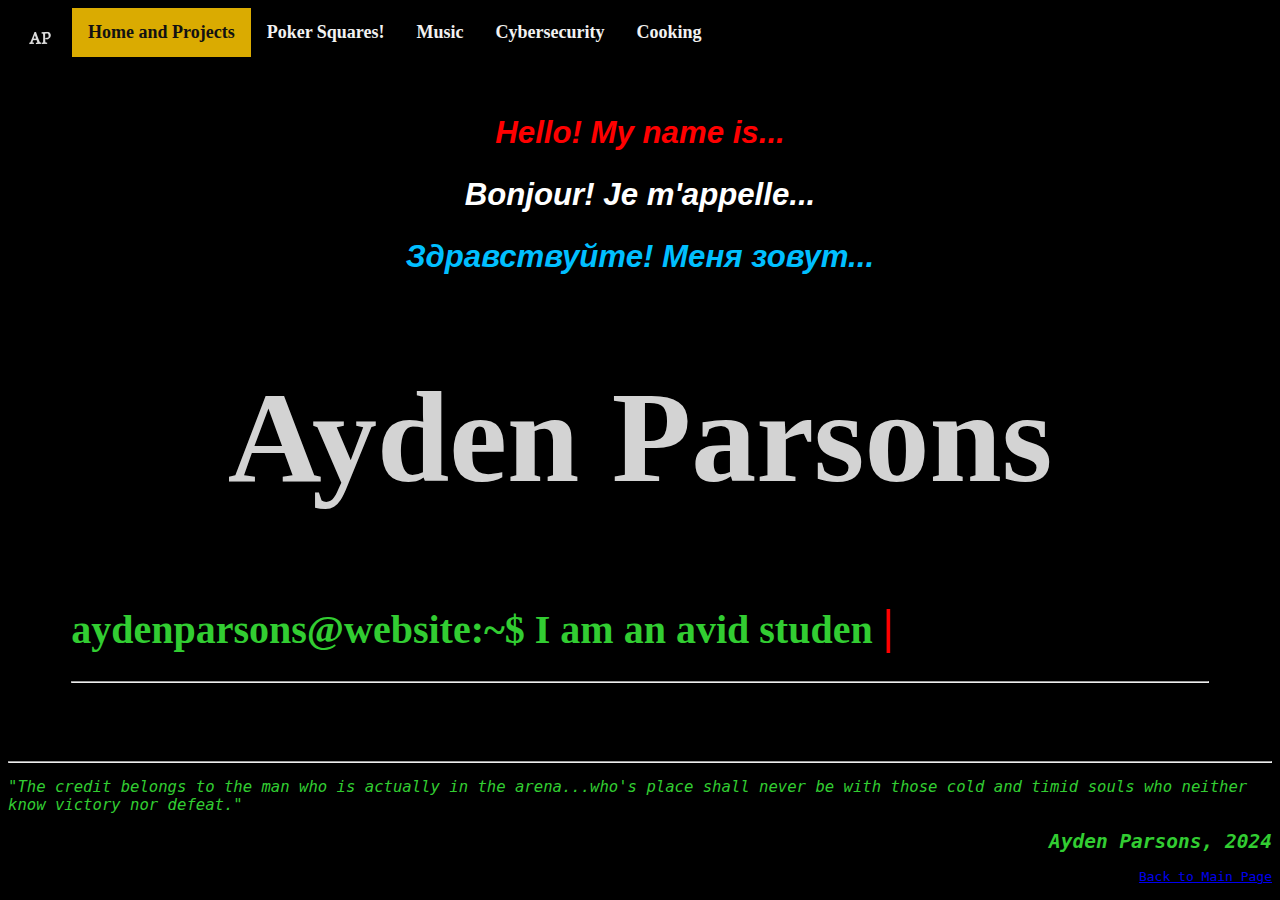
<file: index.html>
<!DOCTYPE html>
<html>

<head>
  <meta charset="utf-8">
  <meta name="viewport" content="width=device-width">
  <title>Ayden Parsons</title>
  <link href="style.css" rel="stylesheet" type="text/css" />
  <link rel="icon" href="picture_files/favicon-32x32.png">
  <!--adds a favicon-->
</head>


<body>
  <div class="topnav" style="font-weight:600;">
    <a href="index.html"><img src="picture_files/favicon-32x32.png"></a>
    <a class="active" href="#home">Home and Projects</a>
    <a href="cards.html">Poker Squares!</a>
    <a href="music.html">Music</a>
    <a href="cyber.html">Cybersecurity</a>
    <a href="cooking.html">Cooking</a>
  </div>
  <br>

  <div style="padding:5%">
    <!--<div id="section-one">-->
    <a id="Title">
      <h2 style="color:red"> <i>Hello! My name is...</i></h3>
        <h2 style="color:white"> <i>Bonjour! Je m'appelle...</i></h3>
          <h2 style="color:deepskyblue"> <i>Здравствуйте! Меня зовут...</i></h3>
            <h1 style="font-size: 130px; color:lightgrey; font-family:'Times New Roman', Times, serif;"> Ayden Parsons
            </h1>
    </a>
    <!--</div>-->

    <h1 style="font-size: 40px;">
      <span id="typed">aydenparsons@website:~$ </span>
      <!--^originally ~/aydenparsons$->
      <!--Typed Effect-->
      <p id="cursor" style="display:inline;font-size: 120%">|</p>
      <!--HAH HOURS WERE LOST EDITING JAVASCRIPT WHEN THIS WOULD'VE WORKED JUST FINE-->
    </h1>
    <hr>
    <!--Horizontal Line Break-->
    <!-- ----------------------------------------------------------- -->

    <!-- Future: how about we make some fancy effects fly up when hovering over? -->
    <!-- ------------------ PROJECTS ------------------------ -->
    <!--<h1 style="font-size:200%">Projects and Links :</h1>
    <div id="project-list-item">
      <ul>
        <li>Coding Projects
          <ul>
            <li><a href="cards.html" id="project-list-item">Automatic Poker Squares Scorer ~{ Python, Javascript,
                HTML,CSS}</a></li>
          </ul>
        </li>
        <li><a href="https://sites.google.com/view/aydenparsons" id="project-list-item">Personal Google Sites Website ~{
            Google Suite }</a></li>
        <li><a href="cyber.html" id="project-list-item">Cybersecurity Blog</a></li>
      </ul>
    </div>-->
    <!-- ------------------ -------- ------------------------ -->
  </div>


  <!--footer-->
  <footer style="font-family:monospace;text-align:right">
    <hr>
    <p style="text-align:left;font-size:120%"><i>"The credit belongs to the man who is actually in the arena...who's
        place shall never be
        with those cold and timid souls who neither know victory nor defeat."</i></p>
    <h2><i>Ayden Parsons, 2024</i></h2>
    <a href="index.html">Back to Main Page</a>
    <br><br>
  </footer>
</body>


</html>


<script>
  var i = 0;
  var txt = 'I am an avid student-for-life, a strategist, a tech-wiz, a traveller, and a card player with wicked tactics and a french press.';
  var speed = 40;

  function typeWriter() {
    if (i < txt.length) {
      document.getElementById("typed").innerHTML += (txt.charAt(i) + "");
      i++;
      setTimeout(typeWriter, speed);
    }
  }
  typeWriter();
</script>

<!--For easy access to replit: <script src="https://replit.com/public/js/replit-badge-v2.js" theme="dark" position="bottom-right"></script>-->


<!-- [put in body]
  This script places a badge on your repl's full-browser view back to your repl's cover
  page. Try various colors for the theme: dark, light, red, orange, yellow, lime, green,
  teal, blue, blurple, magenta, pink!
  
  <script src="https://replit.com/public/js/replit-badge-v2.js" theme="dark" position="bottom-right"></script> -->
</file>
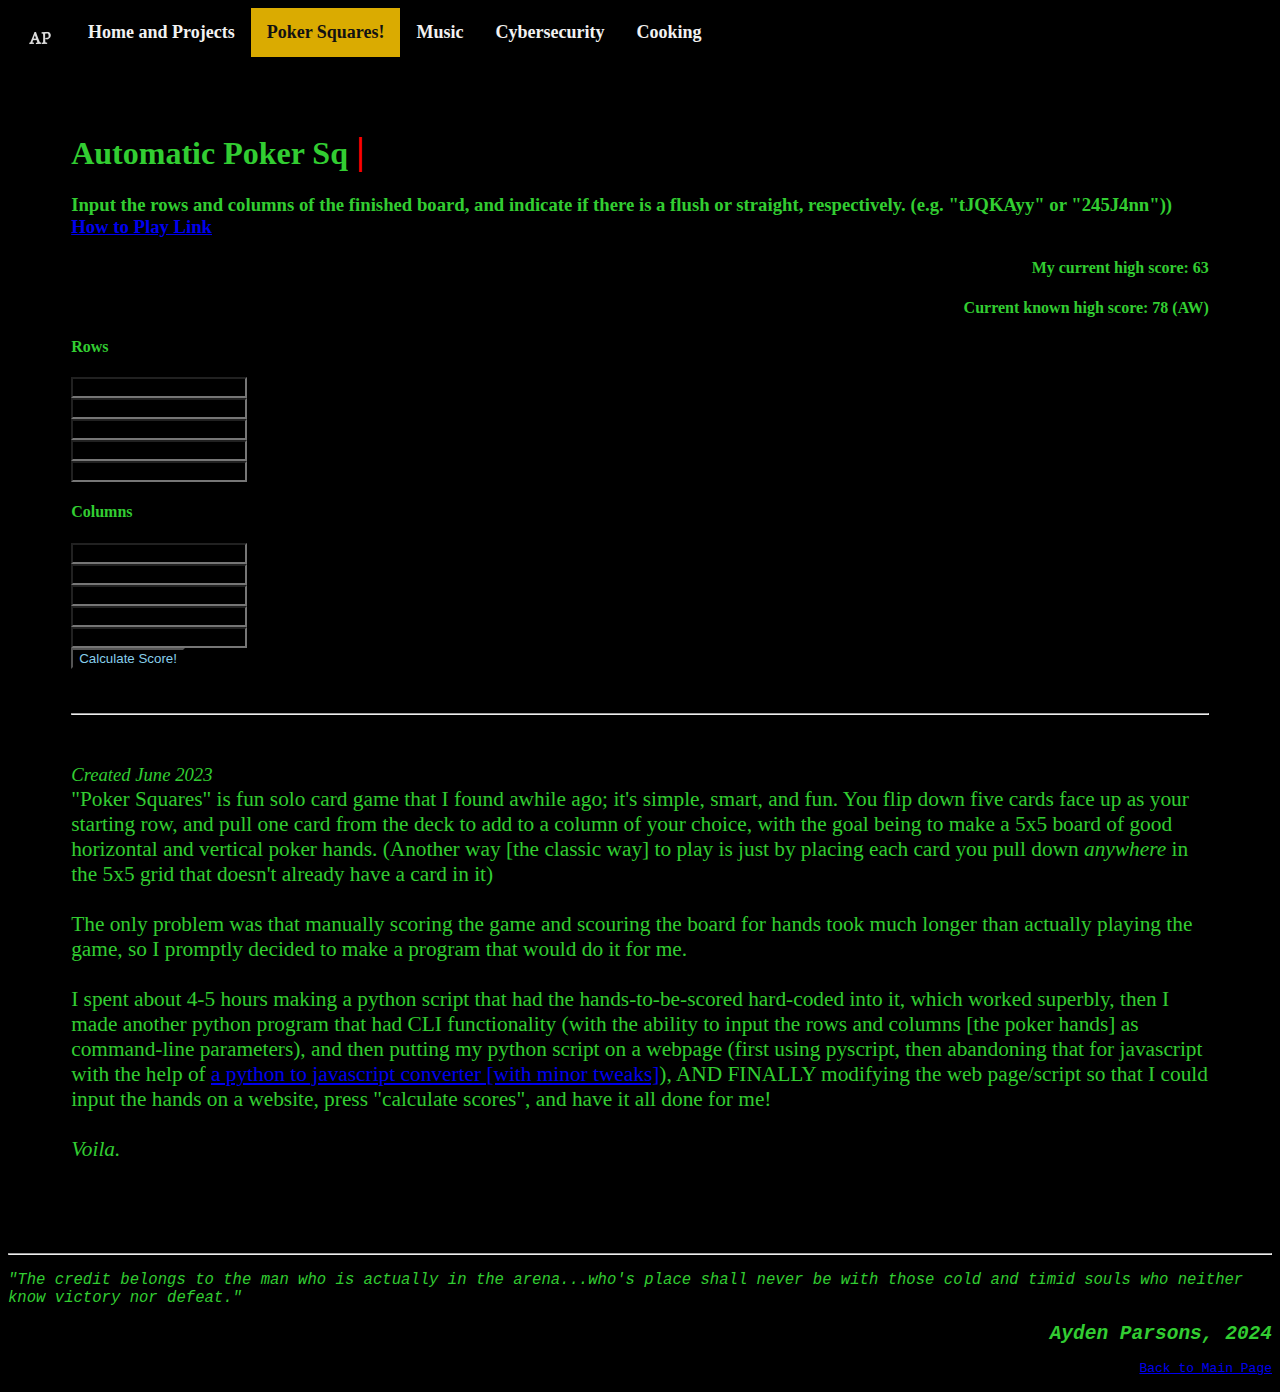
<file: cards.html>
<!DOCTYPE html>
<html>

<head>
  <meta charset="utf-8">
  <meta name="viewport" content="width=device-width">
  <title>Ayden Parsons</title>
  <link href="style.css" rel="stylesheet" type="text/css" />
  <link rel="icon" href="picture_files/favicon-32x32.png">
  <!--adds a favicon-->

  <!--
  <link rel="stylesheet" href="https://pyscript.net/latest/pyscript.css" />
  <script defer src="https://pyscript.net/latest/pyscript.js"></script>

  <py-config>
    plugins = [
    "https://pyscript.net/latest/plugins/python/py_tutor.py"
    ]
    [[fetch]]
    files = ["./poker_squares.py"]
  </py-config>-->

</head>


<body>
  <div class="topnav" style="font-weight:600;">
    <a href="index.html"><img src="picture_files/favicon-32x32.png"></a>
    <a href="index.html">Home and Projects</a>
    <a class="active" href="cards.html">Poker Squares!</a>
    <a href="music.html">Music</a>
    <a href="cyber.html">Cybersecurity</a>
    <a href="cooking.html">Cooking</a>
  </div>
  <br>

  <div style="padding:5%">
    <br>
    <h1>
      <span id="typed"></span>
      <!--Typed Effect-->
      <p id="cursor" style="display:inline;font-size:larger">|</p>
      <!--HAH HOURS WERE LOST EDITING JAVASCRIPT WHEN THIS WOULD'VE WORKED JUST FINE-->
    </h1>
    <h3>Input the rows and columns of the finished board, and indicate if there is a flush or straight, respectively.
      (e.g. "tJQKAyy" or "245J4nn"))<br><a href="https://en.wikipedia.org/wiki/Poker_squares">How to Play Link</a></h3>

    <h4 style="text-align: right;">My current high score: 63</h4>
    <!--<img src="picture_files/current_poker_squares_highscore.jpg" style="max-width: 300px; height: auto; float: right;">-->

    <div id="input_spaces">
      <h4 style="text-align: right;">Current known high score: 78 (AW)</h4>
      <h4>Rows</h4>
      <input name="rowOneInput" type="text" maxlength="512" id="rowOneInput" class="cardInput" />
      <br>
      <input name="rowTwoInput" type="text" maxlength="512" id="rowTwoInput" class="cardInput" />
      <br>
      <input name="rowThreeInput" type="text" maxlength="512" id="rowThreeInput" class="cardInput" />
      <br>
      <input name="rowFourInput" type="text" maxlength="512" id="rowFourInput" class="cardInput" />
      <br>
      <input name="rowFiveInput" type="text" maxlength="512" id="rowFiveInput" class="cardInput" />

      <h4>Columns</h4>
      <input name="columnOneInput" type="text" maxlength="512" id="columnOneInput" class="cardInput" />
      <br>
      <input name="columnTwoInput" type="text" maxlength="512" id="columnTwoInput" class="cardInput" />
      <br>
      <input name="columnThreeInput" type="text" maxlength="512" id="columnThreeInput" class="cardInput" />
      <br>
      <input name="columnFourInput" type="text" maxlength="512" id="columnFourInput" class="cardInput" />
      <br>
      <input name="columnFiveInput" type="text" maxlength="512" id="columnFiveInput" class="cardInput" />

      <br>
      <input type="button" value="Calculate Score!" onclick="poker_squares();"
        style="background-color:black;color:skyblue">
      <br><br>
    </div>

    <span id="bone"></span>
    <br>
    <hr>
    <br>
    <p style="font-size:16pt">
      <i style="font-size:14pt">Created June 2023</i><br>
      "Poker Squares" is fun solo card game that I found awhile ago; it's simple, smart, and fun. You flip down five
      cards
      face up as your starting row, and pull one card from the deck to add to a column of your choice, with the goal
      being
      to make a 5x5 board of good horizontal and vertical poker hands. (Another way [the classic way] to play is just by
      placing each card you pull down <i>anywhere</i> in the 5x5 grid that doesn't already have a card in it)
      <br><br>
      The only problem was that manually scoring the game and scouring the board for hands took much longer than
      actually
      playing the game, so I promptly decided to make a program that would do it for me.
      <br><br>
      I spent about 4-5 hours making a python script that had the hands-to-be-scored hard-coded into it, which worked
      superbly, then
      I
      made another python program that had CLI functionality (with the ability to input the rows and columns [the poker
      hands] as
      command-line parameters), and then putting my python script on a webpage (first using pyscript, then abandoning
      that
      for javascript with the help of <a href="https://extendsclass.com/python-to-javascript.html">a python to
        javascript
        converter [with minor tweaks]</a>), AND FINALLY modifying the web page/script so that I could input the hands on
      a
      website, press "calculate scores", and have it all done for me!
      <br><br>
      <i>Voila.</i>
    </p>
    <!--warning: element contents are overwritten each poker_squares() function call-->

    <!-- <section class="pyscript">
    Placeholder for Poker Squares: <br>
    This is the current date and time, as computed by Python:
    <py-script src="poker_squares.py">
      import subprocess
      import sys
      word = "8348tnn 9348Ann 7279Jnn t57JQnn 656JKnn 897t6ny 33255nn 44776nn 889JJnn
      tAJQKny"
      print("poker_squares.py " + word)
      os.system('poker_squares.py {}'.format(word))
    </py-script>
  </section>-->

    <!--
    NEXT STEPS:
      - Create HTML Text Objects for Input
      - Create HTML Button to Input into Javascript
      - Assign appropriate values for rows and columns into Javascript file using "getElementById" function
  -->

  </div>

  <footer style="font-family:monospace;text-align:right">
    <hr>
    <p style="text-align:left;font-size:120%"><i>"The credit belongs to the man who is actually in the arena...who's
        place shall never be
        with those cold and timid souls who neither know victory nor defeat."</i></p>
    <h2><i>Ayden Parsons, 2024</i></h2>
    <a href="index.html">Back to Main Page</a>
    <br><br>
  </footer>
</body>


</html>

<script>

  function poker_squares() {
    var aces, cards, column1, column2, column3, column4, column5, eights, fives, fours, jacks, kings, nines, queens, row1, row2, row3, row4, row5, sevens, sixes, tens, threes, total_score, twos;

    total_score = 0;
    row1 = document.getElementById('rowOneInput').value; //appended letters (No or Yes) equal flush and straight, respectively
    row2 = document.getElementById('rowTwoInput').value;
    row3 = document.getElementById('rowThreeInput').value;
    row4 = document.getElementById('rowFourInput').value;
    row5 = document.getElementById('rowFiveInput').value;
    column1 = document.getElementById('columnOneInput').value;
    column2 = document.getElementById('columnTwoInput').value;
    column3 = document.getElementById('columnThreeInput').value;
    column4 = document.getElementById('columnFourInput').value;
    column5 = document.getElementById('columnFiveInput').value;
    twos = 0;
    threes = 0;
    fours = 0;
    fives = 0;
    sixes = 0;
    sevens = 0;
    eights = 0;
    nines = 0;
    tens = 0;
    jacks = 0;
    queens = 0;
    kings = 0;
    aces = 0;
    cards = [0, 0, 0, 0, 0, 0, 0, 0, 0, 0, 0, 0, 0, 0];

    function scorer(line) {
      for (var i, _pj_c = 0, _pj_a = line, _pj_b = _pj_a.length; _pj_c < _pj_b; _pj_c += 1) {
        i = _pj_a[_pj_c];

        if (i === "2") {
          cards[0] += 1;
        }

        if (i === "3") {
          cards[1] += 1;
        }

        if (i === "4") {
          cards[2] += 1;
        }

        if (i === "5") {
          cards[3] += 1;
        }

        if (i === "6") {
          cards[4] += 1;
        }

        if (i === "7") {
          cards[5] += 1;
        }

        if (i === "8") {
          cards[6] += 1;
        }

        if (i === "9") {
          cards[7] += 1;
        }

        if (i === "t") {
          cards[8] += 1;
        }

        if (i === "J") {
          cards[9] += 1;
        }

        if (i === "Q") {
          cards[10] += 1;
        }

        if (i === "K") {
          cards[11] += 1;
        }

        if (i === "A") {
          cards[12] += 1;
        }

        if (i === "y" || i === "n") {
          break;
        }
      }
    }

    function LINE_SCORER(line) {
      var flushes, four_of_a_kinds, full_houses, line_score, pairs, royal_flushes, straight_flushes, straights, three_of_a_kinds, x;
      royal_flushes = false;
      straight_flushes = false;
      four_of_a_kinds = 0;
      full_houses = 0;
      flushes = false;
      straights = false;
      three_of_a_kinds = 0;
      pairs = 0;
      line_score = 0;
      scorer(line);

      if (cards[8] === 1 && cards[9] === 1 && cards[10] === 1 && cards[11] === 1 && cards[12] === 1 && line[5] === "y") {
        royal_flushes = true;
        console.log("ROYAL FLUSH!");
      } else {
        if (line[5] === "y" || line[6] === "y") {
          if (line[5] === "y" && line[6] === "y") {
            straight_flushes = true;
          } else if (line[5] === "y" || line[6] === "y") {
            if (line[5] === "y" || line[6] === "y") {
              if (line[5] === "y") {
                flushes = true;
              }
              if (line[6] === "y") {
                straights = true;
              }
            }
          }
        }
      }

      x = 0;

      while (x < cards.length) {
        if (cards[x] === 4) {
          four_of_a_kinds += 1;
          break;
        }
        if (cards[x] === 3) {
          three_of_a_kinds += 1;
        }
        if (cards[x] === 2) {
          pairs += 1;
        }

        x += 1;
      }

      if (royal_flushes === true) {
        line_score += 30;
      } else {
        if (straight_flushes === true) {
          line_score += 30;
        } else {
          if (flushes === true || straights === true) {
            if (flushes === true) {
              line_score += 5;
            }

            if (straights === true) {
              line_score += 12;
            }
          }
        }
      }

      if (four_of_a_kinds === 1) {
        line_score += 16;
      }

      if (three_of_a_kinds === 1 && pairs === 1) {
        full_houses += 1;
        line_score += 10;
      } else {
        if (three_of_a_kinds !== 0 || pairs !== 0) {
          if (three_of_a_kinds === 1) {
            line_score += 6;
          }

          if (pairs === 2) {
            line_score += 3;
          } else {
            if (pairs === 1) {
              line_score += 1;
            }
          }
        }
      }

      console.log("\nLine Values: " + line.toString());
      console.log("Royal Flush? " + royal_flushes.toString());
      console.log("Straight Flush? " + straight_flushes.toString());
      console.log("Four of a Kinds: " + four_of_a_kinds.toString());
      console.log("Full Houses: " + full_houses.toString());
      console.log("Flush? " + flushes.toString());
      console.log("Straight? " + straights.toString());
      console.log("Three of a Kinds: " + three_of_a_kinds.toString());
      console.log("Pairs: " + pairs.toString());
      console.log("## Total Line Score: " + line_score.toString() + " ##");
      total_score += line_score;

      for (var z, _pj_c = 0, _pj_a = cards, _pj_b = _pj_a.length; _pj_c < _pj_b; _pj_c += 1) {
        z = _pj_a[_pj_c];
        cards = [0, 0, 0, 0, 0, 0, 0, 0, 0, 0, 0, 0, 0, 0];
      }
    }

    new LINE_SCORER(row1);
    new LINE_SCORER(row2);
    new LINE_SCORER(row3);
    new LINE_SCORER(row4);
    new LINE_SCORER(row5);
    new LINE_SCORER(column1);
    new LINE_SCORER(column2);
    new LINE_SCORER(column3);
    new LINE_SCORER(column4);
    new LINE_SCORER(column5);


    document.getElementById("bone").innerHTML = ("\n~~~~~~~~~~\n FINAL SCORE: " + total_score.toString() + "\n~~~~~~~~~~");
  } //done do "...innerHTML += ..." because that causes a bunch more outputs on each function call/button push

</script>

<script>
  var i = 0;
  var txt = 'Automatic Poker Squares Scorer';
  var speed = 40;

  function typeWriter() {
    if (i < txt.length) {
      document.getElementById("typed").innerHTML += (txt.charAt(i) + "");
      i++;
      setTimeout(typeWriter, speed);
    }
  }
  typeWriter();
</script>
</file>
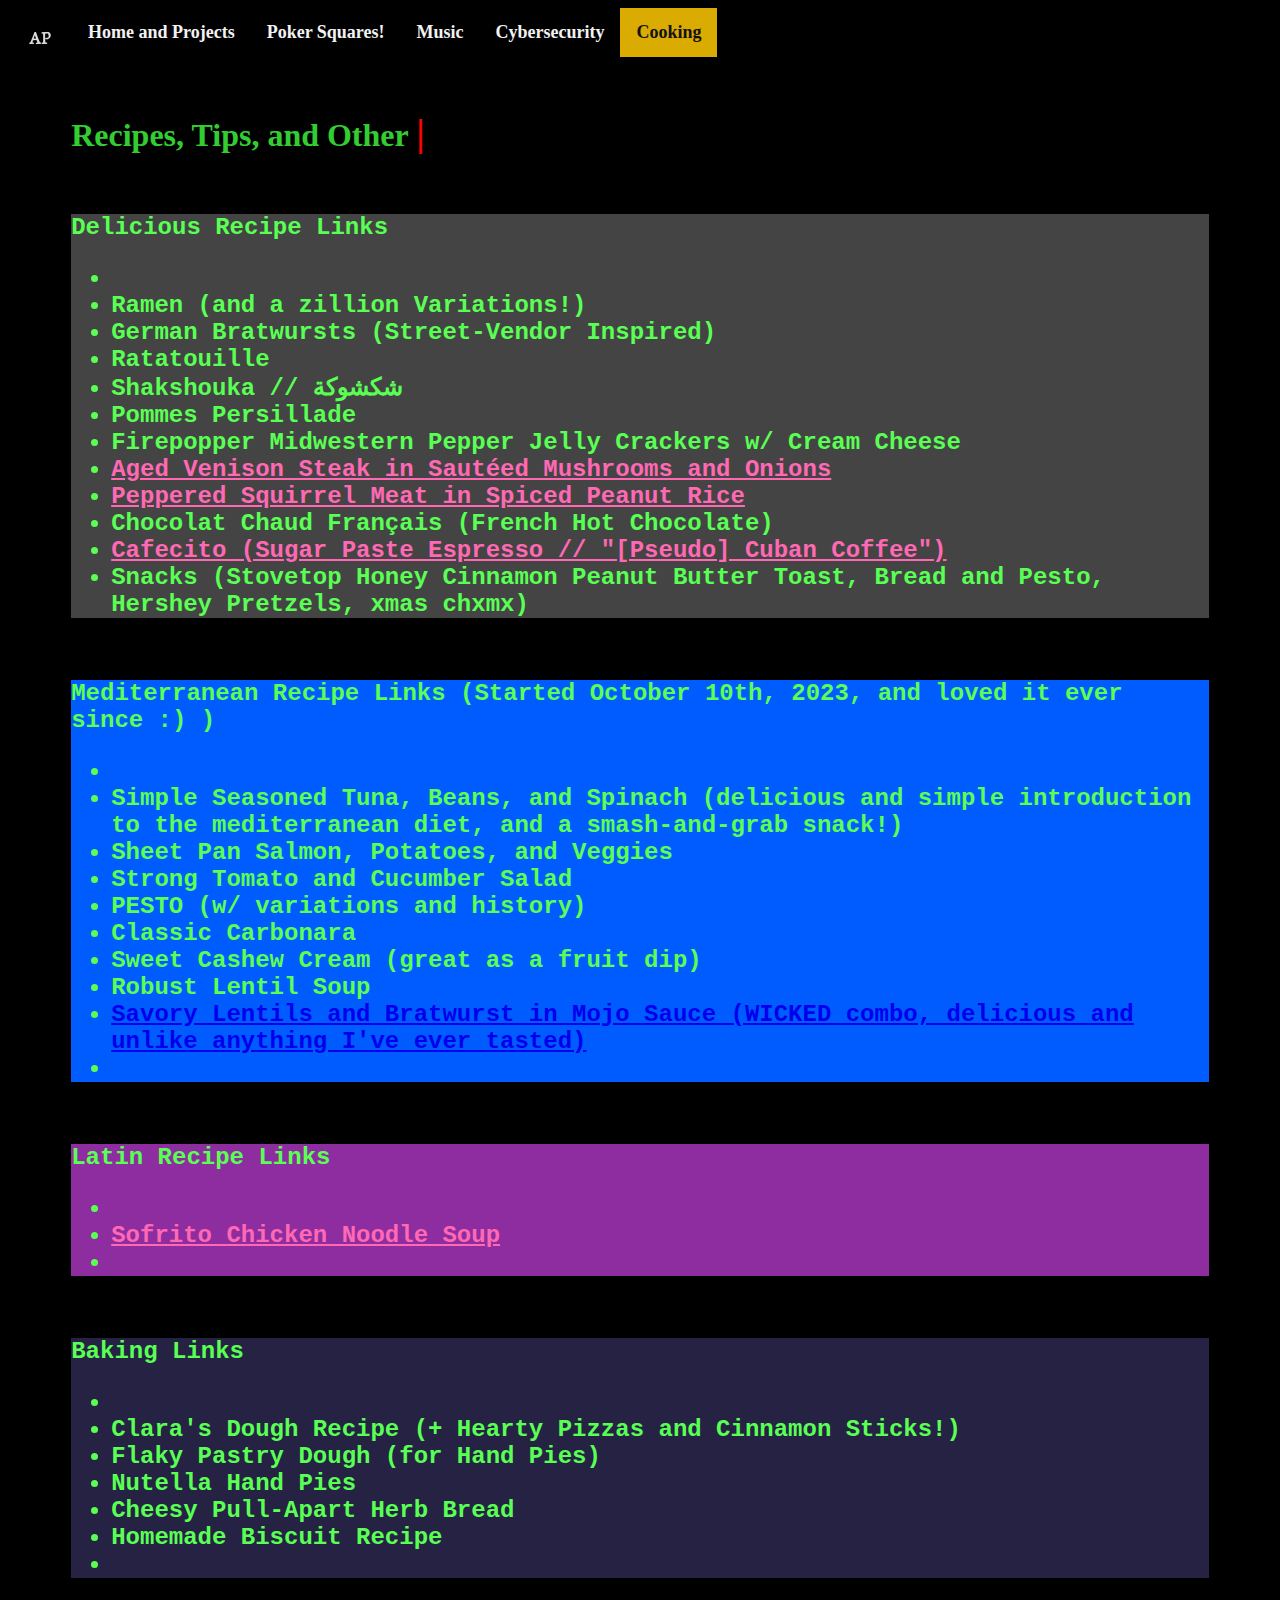
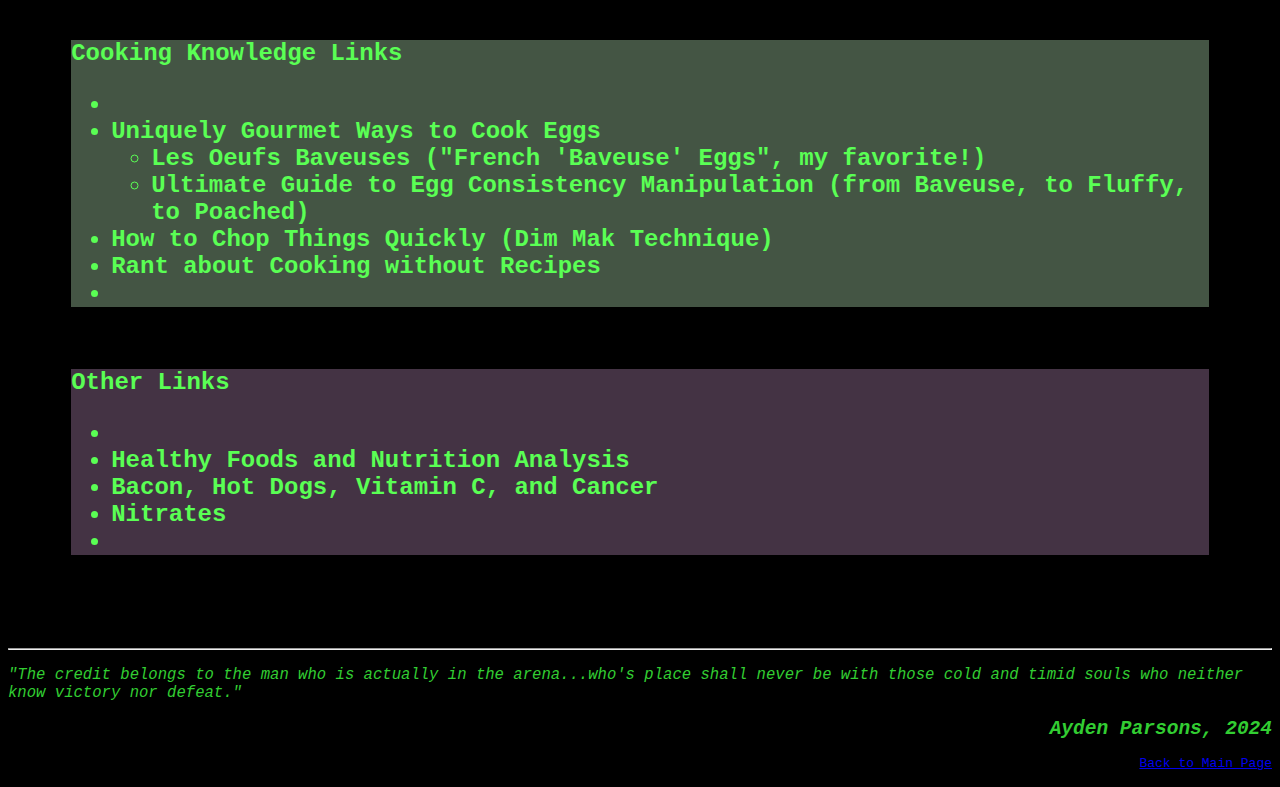
<file: cooking.html>
<!DOCTYPE html>
<html>

<head>
  <meta charset="utf-8">
  <meta name="viewport" content="width=device-width">
  <title>Ayden Parsons</title>
  <link href="style.css" rel="stylesheet" type="text/css" />
  <link rel="icon" href="picture_files/favicon-32x32.png">
  <!--adds a favicon-->
</head>


<body>
  <div class="topnav" style="font-weight:600;">
    <a href="index.html"><img src="picture_files/favicon-32x32.png"></a>
    <a href="index.html">Home and Projects</a>
    <a href="cards.html">Poker Squares!</a>
    <a href="music.html">Music</a>
    <a href="cyber.html">Cybersecurity</a>
    <a class="active" href="cooking.html">Cooking</a>
  </div>
  <br>

  <!-- Main Content -->
  <div style="padding:5%">
    <h1>
      <!--Typed Title-->
      <span id="typed"></span>
      <p id="cursor" style="display:inline;font-size:larger">|</p>
    </h1>

    <br>
    <div style="color: #5AFF54; font-family:'Courier New', Courier, monospace;">
      <div style="background-color: #444444;">
        <h2>
          Delicious Recipe Links
          <ul>
            <li></li>
            <!--Further partitioning?-->
            <li>Ramen (and a zillion Variations!)</li>
            <li>German Bratwursts (Street-Vendor Inspired)</li>
            <li>Ratatouille</li>
            <li>Shakshouka // شكشوكة</li>
            <li>Pommes Persillade</li>
            <li>Firepopper Midwestern Pepper Jelly Crackers w/ Cream Cheese</li>
            <li><a href="recipe_files/aged_venison.html" class="recipe_link">Aged Venison Steak in Sautéed
                Mushrooms
                and Onions</a></li>
            <li><a href="recipe_files/squirrel_and_rice.html" class="recipe_link">Peppered Squirrel Meat in Spiced
                Peanut Rice</a></li>
            <li>Chocolat Chaud Français (French Hot Chocolate)</li>
            <li><a href="recipe_files/cafecito.html" class="recipe_link">Cafecito (Sugar Paste Espresso // "[Pseudo]
                Cuban Coffee")</a></li>
            <li>Snacks (Stovetop Honey Cinnamon Peanut Butter Toast, Bread and Pesto, Hershey Pretzels, xmas chxmx)</li>
          </ul>
        </h2>
      </div>

      <br>
      <div style="background-color: #005CFF;">
        <h2>
          Mediterranean Recipe Links (Started October 10th, 2023, and loved it ever since :) )
          <ul>
            <li></li>
            <!--Further partitioning?-->
            <li>Simple Seasoned Tuna, Beans, and Spinach (delicious and simple introduction to the mediterranean diet,
              and a
              smash-and-grab snack!)</li>
            <li>Sheet Pan Salmon, Potatoes, and Veggies</li>
            <li>Strong Tomato and Cucumber Salad</li>
            <li>PESTO (w/ variations and history)</li>
            <li>Classic Carbonara</li>
            <li>Sweet Cashew Cream (great as a fruit dip)</li>
            <li>Robust Lentil Soup</li>
            <li><a href="recipe_files/lentil-bratwurst.html">Savory Lentils and Bratwurst in Mojo Sauce (WICKED combo,
                delicious and unlike anything I've ever tasted)</a></li>
            <li></li>
          </ul>
        </h2>
      </div>

      <br>
      <div style="background-color: #8D2DA0;">
        <h2>
          Latin Recipe Links
          <ul>
            <li></li>
            <li><a href="recipe_files/sofrito-chicken-soup.html" class="recipe_link">Sofrito Chicken Noodle Soup</a>
            </li>
            <li></li>
          </ul>
        </h2>
      </div>

      <br>
      <div style="background-color: #252244;">
        <h2>
          Baking Links
          <ul>
            <li></li>
            <li>Clara's Dough Recipe (+ Hearty Pizzas and Cinnamon Sticks!)</li>
            <li>Flaky Pastry Dough (for Hand Pies)</li>
            <li>Nutella Hand Pies</li>
            <li>Cheesy Pull-Apart Herb Bread</li>
            <li>Homemade Biscuit Recipe</li>
            <li></li>
          </ul>
        </h2>
      </div>

      <br>
      <div style="background-color: #445544;">
        <h2>
          Cooking Knowledge Links
          <ul>
            <li></li>
            <li>Uniquely Gourmet Ways to Cook Eggs</li>
            <ul>
              <!--Put this on a separate page, ou non?-->
              <li>Les Oeufs Baveuses ("French 'Baveuse' Eggs", my favorite!)</li>
              <li>Ultimate Guide to Egg Consistency Manipulation (from Baveuse, to Fluffy, to Poached)</li>
            </ul>
            <li>How to Chop Things Quickly (Dim Mak Technique)</li>
            <li>Rant about Cooking without Recipes</li>
            <li></li>
          </ul>
        </h2>
      </div>

      <br>
      <div style="background-color: #443344;">
        <h2>
          Other Links
          <ul>
            <li></li>
            <li>Healthy Foods and Nutrition Analysis</li>
            <li>Bacon, Hot Dogs, Vitamin C, and Cancer</li>
            <li>Nitrates</li>
            <li></li>
          </ul>
        </h2>
      </div>

    </div>

    <!--
    <br>
    <div style="background-color: #113F20;">
      <h2>
        Meal Combinations
        <ul>
          <li></li>
          <li>Breakfasts (Spanish or French Eggs)</li>
          <li></li>
          <li></li>
        </ul>
      </h2>
    </div>
    -->
    <!------------------>
  </div>

  <footer style="font-family:monospace;text-align:right">
    <hr>
    <p style="text-align:left;font-size:120%"><i>"The credit belongs to the man who is actually in the arena...who's
        place shall never be
        with those cold and timid souls who neither know victory nor defeat."</i></p>
    <h2><i>Ayden Parsons, 2024</i></h2>
    <a href="index.html">Back to Main Page</a>
    <br><br>
  </footer>


</html>


<script>
  var i = 0;
  var txt = 'Recipes, Tips, and Other Cooking How-tos and Blurbs';
  var speed = 30;

  function typeWriter() {
    if (i < txt.length) {
      document.getElementById("typed").innerHTML += (txt.charAt(i) + "");
      i++;
      setTimeout(typeWriter, speed);
    }
  }
  typeWriter();
</script>
</file>
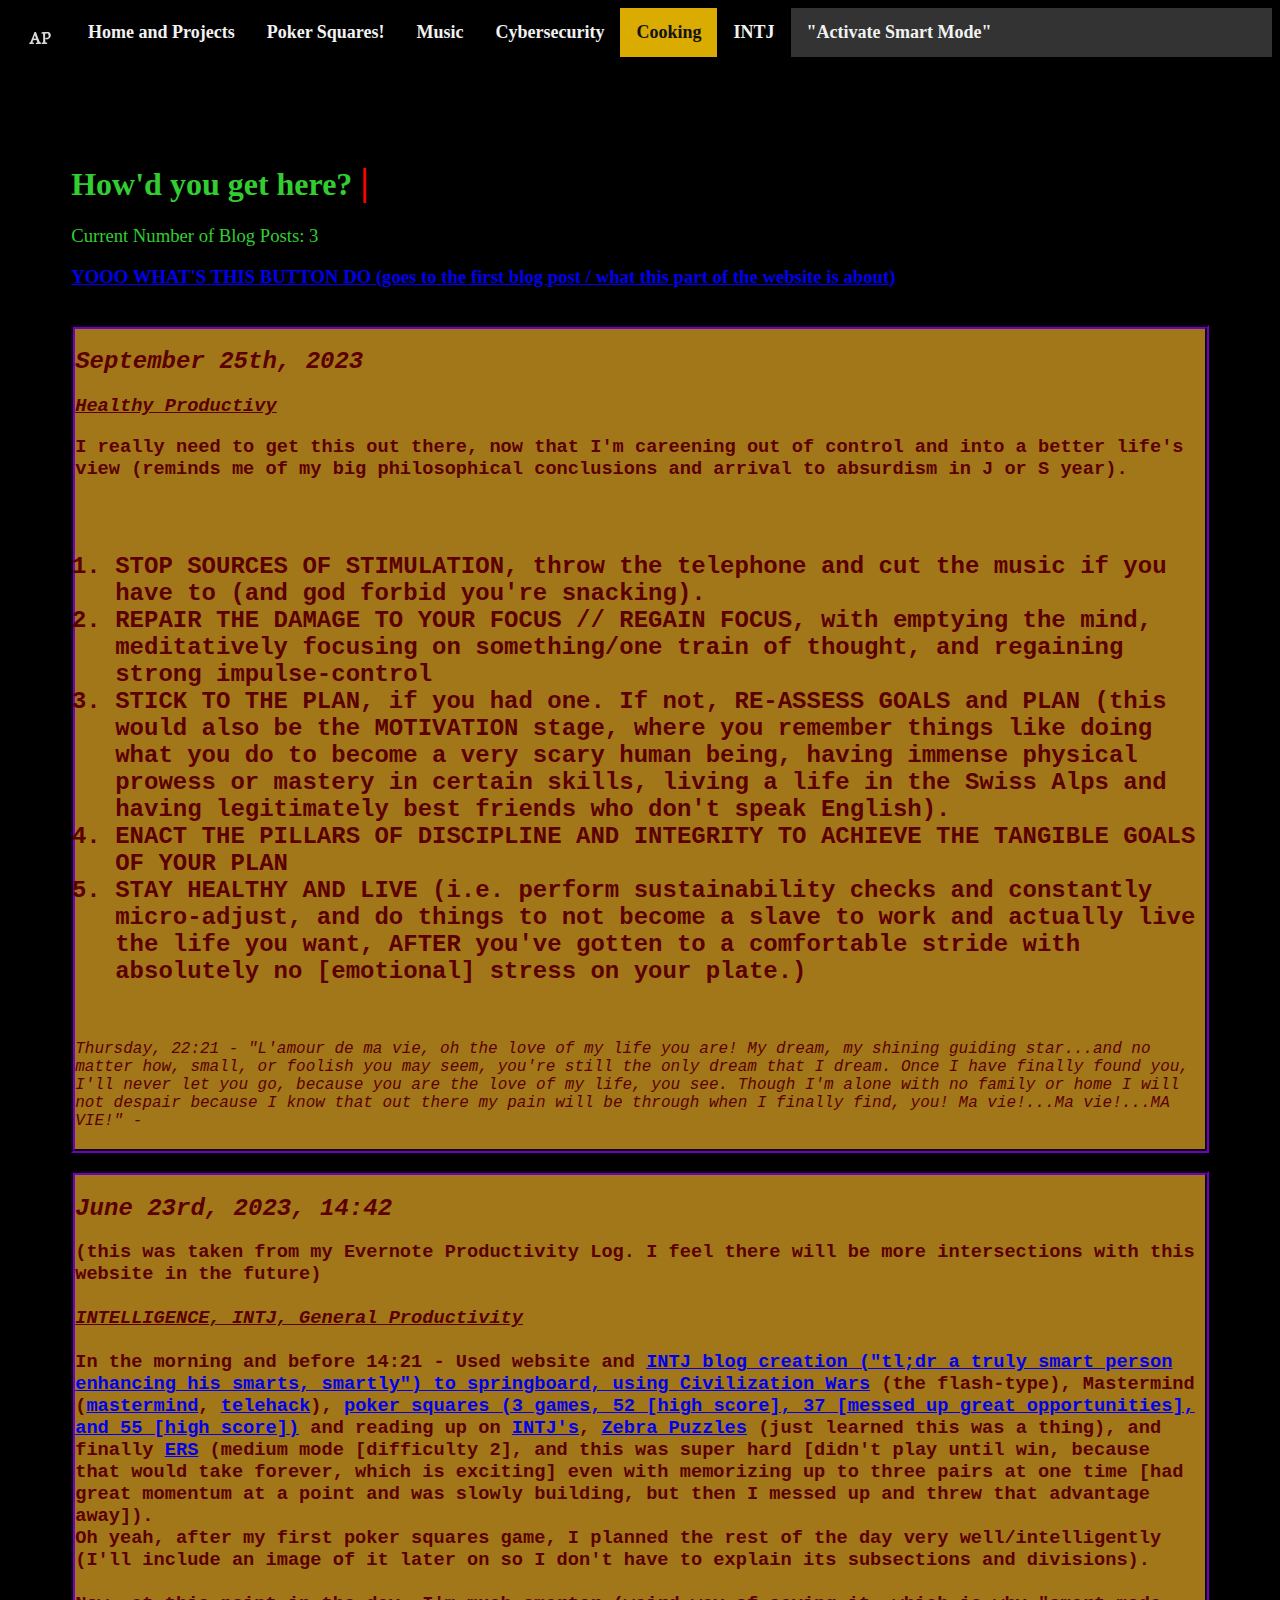
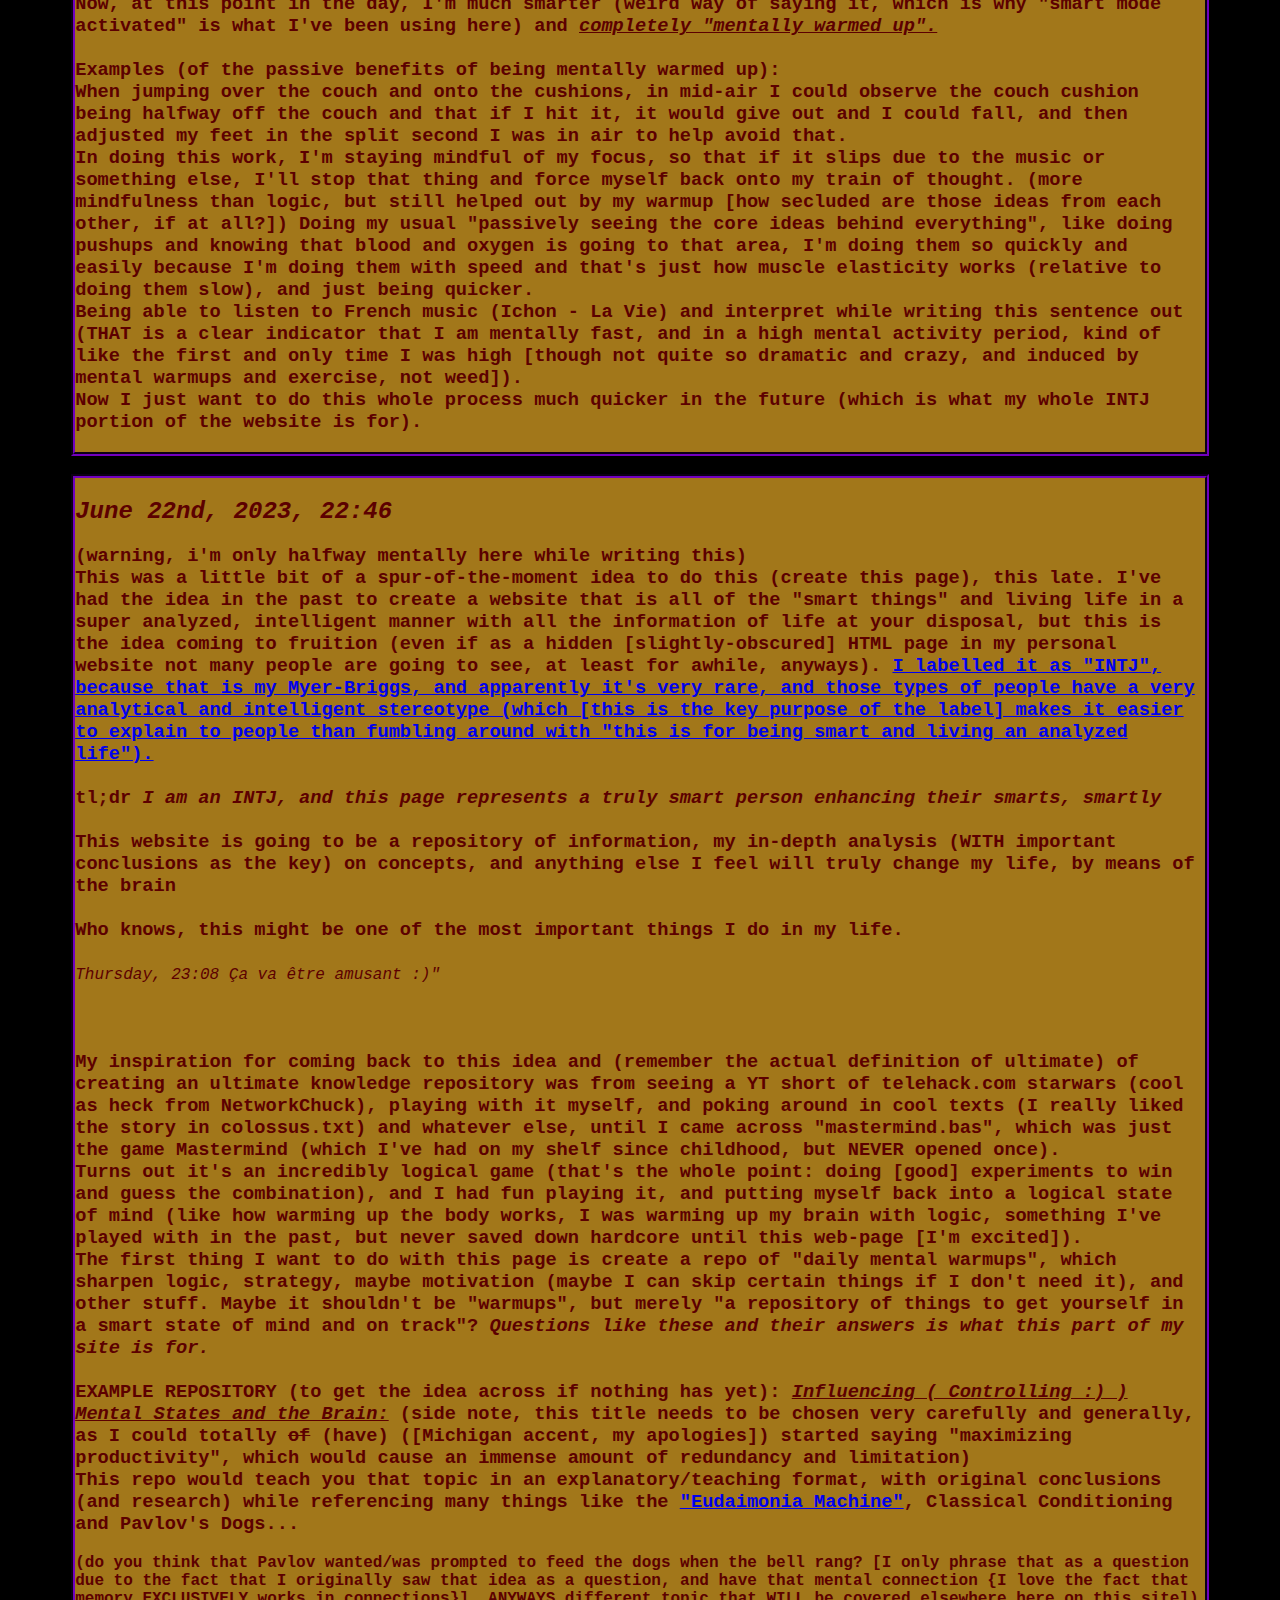
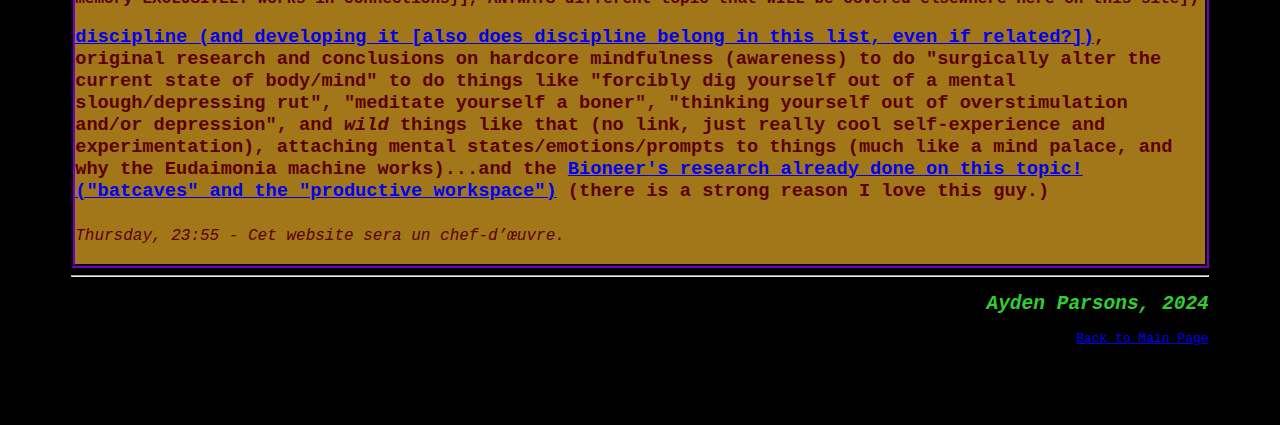
<file: intj.html>
<!DOCTYPE html>
<html>

<head>
  <meta charset="utf-8">
  <meta name="viewport" content="width=device-width">
  <title>Ayden Parsons</title>
  <link href="style.css" rel="stylesheet" type="text/css" />
  <link rel="icon" href="picture_files/favicon-32x32.png">
  <!--adds a favicon-->
</head>


<body>
  <div class="topnav" style="font-weight:600;">
    <a href="index.html"><img src="picture_files/favicon-32x32.png"></a>
    <a href="index.html">Home and Projects</a>
    <a href="cards.html">Poker Squares!</a>
    <a href="music.html">Music</a>
    <a href="cyber.html">Cybersecurity</a>
    <a class="active" href="cooking.html">Cooking</a>
    <a href="intj.html">INTJ</a>
  </div>
  <div class="subnav" style="font-weight:600;">
    <a href="intj_repository.html">"Activate Smart Mode"</a>
  </div>
  <br>

  <!-- Main Content -->
  <div style="padding:5%">
    <h1>
      <!--Typed Title-->
      <span id="typed"></span>
      <p id="cursor" style="display:inline;font-size:larger">|</p>
    </h1>
    <!--end title-->
    <p id="blog_post_counter"></p>
    <h3><a href="#blog_post_one">YOOO WHAT'S THIS BUTTON DO (goes to the first blog post / what this part of the website
        is about)</a></h3>

    <br>
    <div id="blog_post_four" class="blog_post">
      <!-- Blog Post Three -->
      <h2><i>September 25th, 2023</i></h2>
      <p>
        <i><u>Healthy Productivy</u></i>
        <br>
      <p>I really need to get this out there, now that I'm careening out of control and into a better life's view
        (reminds me of my big philosophical conclusions and arrival to absurdism in J or S year).</p><br><br>
      <p>
      <ol><b style="font-size: 150%;">
          <li>STOP SOURCES OF STIMULATION, throw the telephone and cut the music if you have to (and god forbid you're
            snacking).</li>
          <li>REPAIR THE DAMAGE TO YOUR FOCUS // REGAIN FOCUS, with emptying the mind, meditatively focusing on
            something/one train of thought, and regaining strong impulse-control</li>
          <li>STICK TO THE PLAN, if you had one. If not, RE-ASSESS GOALS and PLAN (this would also be the MOTIVATION
            stage, where you remember things like doing what you do to become a very scary human being, having immense
            physical prowess or mastery in certain skills, living a life in the Swiss Alps and having legitimately best
            friends who don't speak English).</li>
          <li>ENACT THE PILLARS OF DISCIPLINE AND INTEGRITY TO ACHIEVE THE TANGIBLE GOALS OF YOUR PLAN</li>
          <li>STAY HEALTHY AND LIVE (i.e. perform sustainability checks and constantly micro-adjust, and do things to
            not become a slave to work and actually live the life you want, AFTER you've gotten to a comfortable stride
            with absolutely no [emotional] stress on your plate.)</li>
        </b>
      </ol>
      </p>
      <br> <br> <i style="font-size:medium;font-weight:500">Thursday, 22:21 - "L'amour de ma vie, oh the love of my life
        you are! My dream, my shining guiding star...and no matter how, small, or foolish you may seem, you're still the
        only dream that I dream. Once I have finally found you, I'll never let you go, because you are the love of my
        life, you see. Though I'm alone with no family or home I will not despair because I know that out there my pain
        will be through when I finally find, you! Ma vie!...Ma vie!...MA VIE!" - </i>
      </p>
    </div>
    <!--end post 3-->


    <br>
    <div id="blog_post_two" class="blog_post">
      <!-- Should I Format this as a blog post or it's own home page? -->
      <!-- Blog Post One -->
      <h2><i>June 23rd, 2023, 14:42</i></h2>
      <p>
        (this was taken from my Evernote Productivity Log. I feel there will be more intersections with this website in
        the future)
        <br><br>
        <i><u>INTELLIGENCE, INTJ, General Productivity</u></i>

        <br><br>In the morning and before 14:21 - Used website and <a
          href="https://personal-website.aydenparsons.repl.co/intj.html">
          INTJ blog creation ("tl;dr a truly smart person enhancing his
          smarts, smartly") to springboard, using <a
            href="https://games.cdn.famobi.com/html5games/c/civilizations-wars-all-stars/v130/?fg_domain=play.famobi.com&fg_aid=A1000-111&fg_uid=2001681a-0f53-4691-9318-04e419ac7c0c&fg_pid=e37ab3ce-88cd-4438-9b9c-a37df5d33736&fg_beat=823&original_ref=">Civilization
            Wars</a> (the flash-type), Mastermind (<a href="https://webgamesonline.com/mastermind/">mastermind</a>, <a
            href="https://telehack.com/">telehack</a>),
          <a href="https://personal-website.aydenparsons.repl.co/cards.html">poker squares (3 games, 52 [high score], 37
            [messed up great opportunities], and 55 [high score])</a> and reading
          up on <a href="https://www.xpersonalitytest.com/intj">INTJ's</a>, <a
            href="https://www.brainzilla.com/logic/zebra/movies-night/">Zebra Puzzles</a> (just learned this was a
          thing), and finally <a href="https://scratch.mit.edu/projects/101392008/">ERS</a> (medium mode [difficulty 2],
          and
          this was super hard [didn't play until win, because that would take forever, which is exciting] even with
          memorizing up to three pairs at one time [had great momentum at a point and was slowly building, but then I
          messed up and threw that advantage away]). <br>Oh yeah, after my first poker squares game, I planned the rest
          of the day very well/intelligently (I'll include an image of it later on so I don't have to explain its
          subsections and divisions).

          <br><br>Now, at this point in the day, I'm much smarter (weird way of saying it, which is why "smart mode
          activated" is what I've been using here) and <i><b><u>completely "mentally warmed up".</u></b></i>

          <br><br>Examples (of the passive benefits of being mentally warmed up):
          <br>When jumping over the couch and onto the cushions, in mid-air I could observe the couch cushion being
          halfway off the couch and that if I hit it, it would give out and I could fall, and then adjusted my feet in
          the split second I was in air to help avoid that.
          <br>In doing this work, I'm staying mindful of my focus, so that if it slips due to the music or something
          else, I'll stop that thing and force myself back onto my train of thought. (more mindfulness than logic, but
          still helped out by my warmup [how secluded are those ideas from each other, if at all?])
          Doing my usual "passively seeing the core ideas behind everything", like doing pushups and knowing that blood
          and oxygen is going to that area, I'm doing them so quickly and easily because I'm doing them with speed and
          that's just how muscle elasticity works (relative to doing them slow), and just being quicker.
          <br>Being able to listen to French music (Ichon - La Vie) and interpret while writing this sentence out (THAT
          is a clear indicator that I am mentally fast, and in a high mental activity period, kind of like the first and
          only time I was high [though not quite so dramatic and crazy, and induced by mental warmups and exercise, not
          weed]).
          <br>Now I just want to do this whole process much quicker in the future (which is what my whole INTJ portion
          of the website is for).
      </p>
    </div>
    <!--TIP: to minimize this blog post, this </div> tag needs to be on the previous line for some odd reason-->
    <!--end post-->

    <br>
    <div id="blog_post_one" class="blog_post">
      <!-- Should I Format this as a blog post or it's own home page? -->
      <!-- Blog Post One -->
      <h2><i>June 22nd, 2023, 22:46</i></h2>
      <p>
        (warning, i'm only halfway mentally here while writing this)
        <br>This was a little bit of a spur-of-the-moment idea to do this (create this page), this late. I've had the
        idea in the past to create a website that is all of the "smart things" and living life in a super analyzed,
        intelligent manner with all the information of life at your disposal, but this is the idea coming to fruition
        (even if as a hidden [slightly-obscured] HTML page in my personal website not many people are going to see, at
        least for awhile, anyways). <a href="https://www.xpersonalitytest.com/intj">I labelled it as "INTJ", because
          that is my Myer-Briggs, and apparently it's very
          rare, and those types of people have a very analytical and intelligent stereotype (which [this is the key
          purpose of the label] makes it easier to explain to people than fumbling around with "this is for being smart
          and living an analyzed life").</a>
        <br><br>tl;dr <i>I am an INTJ, and this page represents a truly smart person enhancing their smarts, smartly</i>
        <br><br><b style="font-weight:900">This website is going to be a repository of information, my in-depth
          analysis (WITH important
          conclusions as the key) on concepts, and anything else I feel will truly change my life, by means of the
          brain</b>
        <br><br>Who knows, this might be one of the most important things I do in my life.
        <br> <br> <i style="font-size:medium;font-weight:500">Thursday, 23:08 Ça va être amusant :)"</i>
        <br><br><br><br>My inspiration for coming back to this idea and (remember the actual definition of ultimate) of
        creating an
        ultimate knowledge repository was from seeing a YT short of telehack.com starwars (cool as heck from
        NetworkChuck), playing with it myself, and poking around in cool texts (I really liked the story in
        colossus.txt) and whatever else, until I came across "mastermind.bas", which was just the game Mastermind (which
        I've had on my shelf since childhood, but NEVER opened once).
        <br>Turns out it's an incredibly logical game (that's the whole point: doing [good] experiments to win and guess
        the combination), and I had fun playing it, and putting myself back into a logical state of mind (like how
        warming up the body works, I was warming up my brain with logic, something I've played with in the past, but
        never saved down hardcore until this web-page [I'm excited]).
        <br> The first thing I want to do with this page is create a repo of "daily mental warmups", which sharpen
        logic, strategy, maybe motivation (maybe I can skip certain things if I don't need it), and other stuff. Maybe
        it shouldn't be "warmups", but merely "a repository of things to get yourself in a smart state of mind and on
        track"? <i>Questions like these and their answers is what this part of my site is for.</i>
        <br><br> EXAMPLE REPOSITORY (to get the idea across if nothing has yet): <i><u
            style="font-weight:900">Influencing ( Controlling :) )
            Mental States and the Brain:</u></i> (side note, this title needs to be chosen very carefully and generally,
        as I
        could totally <s>of</s> (have) ([Michigan accent, my apologies]) started saying "maximizing productivity", which
        would cause an immense amount of redundancy and
        limitation)
        <br>This repo would teach you that topic in an explanatory/teaching format, with original conclusions (and
        research) while referencing many things like the <a
          href="https://blog.fentress.com/blog/the-eudaimonia-machine-a-space-concept-for-the-21st-century">"Eudaimonia
          Machine"</a>, Classical Conditioning and
        Pavlov's Dogs...
      <div style="font-size: 8;">(do you think that Pavlov wanted/was prompted to feed the dogs when the bell
        rang? [I only phrase
        that as a question due to
        the fact that I originally saw that idea as a question, and have that mental connection {I love the fact that
        memory EXCLUSIVELY works in connections}], ANYWAYS different topic that WILL be covered elsewhere here on this
        site])</div>
      <br>
      <div style="font-size:14pt">
        <!--reset font size now that I'm out of that tangent-->
        <a href="https://zenhabits.net/self-discipline/">discipline (and developing it [also does discipline belong in
          this list, even
          if related?])</a>, original research and
        conclusions on hardcore mindfulness (awareness) to do "surgically alter the current state of body/mind" to do
        things like
        "forcibly dig yourself out of a mental slough/depressing rut", "meditate yourself a boner", "thinking yourself
        out of overstimulation and/or depression", and <i>wild</i> things like that (no link, just really cool
        self-experience and experimentation), attaching mental states/emotions/prompts to things (much like a mind
        palace, and why the Eudaimonia machine works)...and the <a
          href="https://www.thebioneer.com/home-batcaves/">Bioneer's
          research already done on this
          topic! ("batcaves" and the "productive workspace")</a> (there is a strong reason I love this guy.)
        <br> <br> <i style="font-size:medium;font-weight:500">Thursday, 23:55 - Cet website sera un chef-d’œuvre.</i>
        </p>
      </div>
      <!--end post-->

    </div>
    <!--end post-->
    <!------------------>

    <footer style="font-family:monospace;text-align:right">
      <hr>
      <h2><i>Ayden Parsons, 2024</i></h2>
      <a href="index.html">Back to Main Page</a>
      <br><br>
    </footer>
</body>


</html>


<script>
  var i = 0;
  var txt = 'How\'d you get here? :)';
  var speed = 40;

  function typeWriter() {
    if (i < txt.length) {
      document.getElementById("typed").innerHTML += (txt.charAt(i) + "");
      i++;
      setTimeout(typeWriter, speed);
    }
  }
  typeWriter();
</script>

<script>
  // Get all elements with class name "blog_post"
  const elements = document.getElementsByClassName("blog_post");

  // Count the number of elements
  const count = elements.length;

  // Find the div element to display the count
  const counterElement = document.getElementById("blog_post_counter");

  // Update the content of the div element with the count
  counterElement.textContent = "Current Number of Blog Posts: " + count;
</script>
</file>
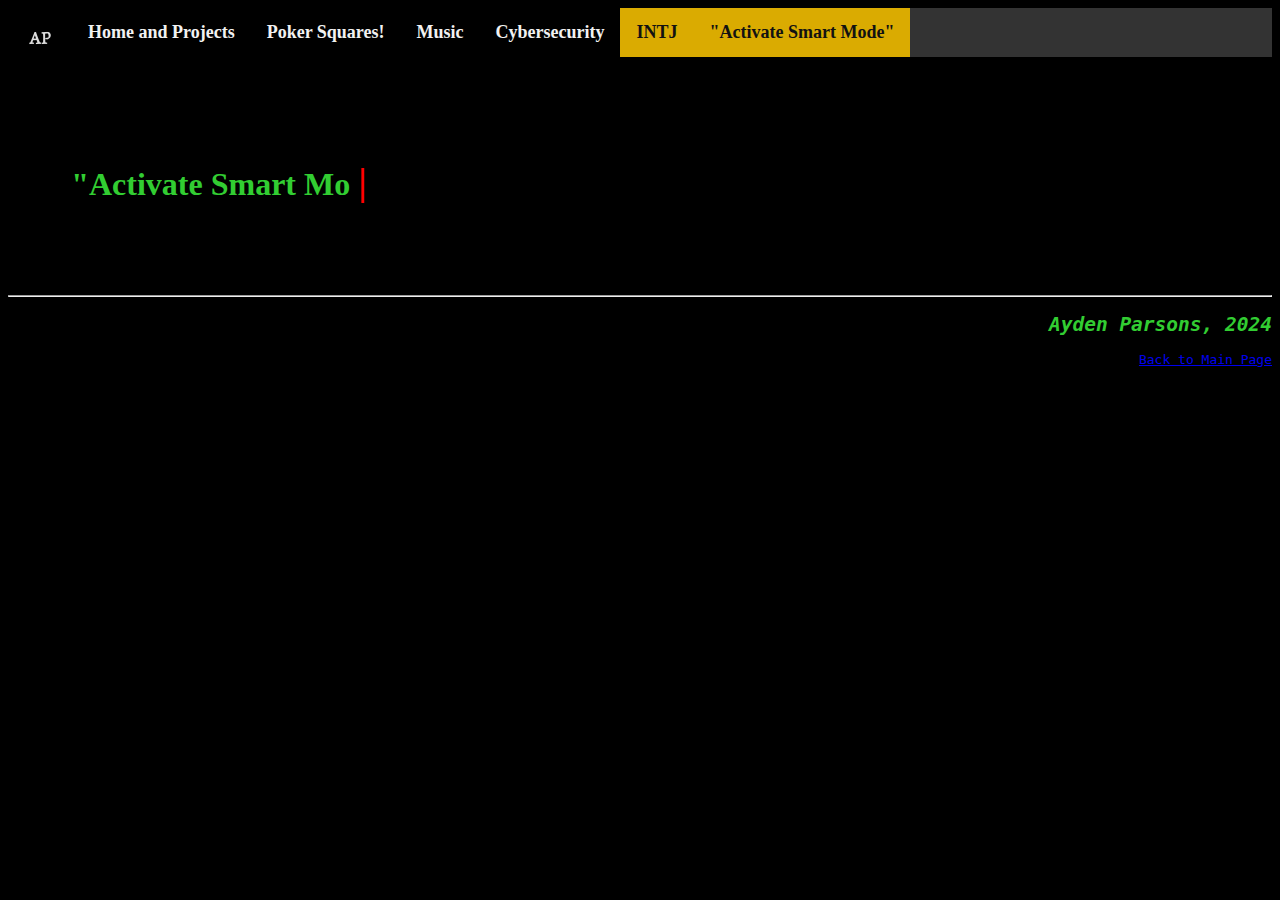
<file: intj_repository.html>
<!DOCTYPE html>
<html>

<head>
  <meta charset="utf-8">
  <meta name="viewport" content="width=device-width">
  <title>Ayden Parsons</title>
  <link href="style.css" rel="stylesheet" type="text/css" />
  <link rel="icon" href="picture_files/favicon-32x32.png">
  <!--adds a favicon-->
</head>


<body>
  <div class="topnav" style="font-weight:600;">
    <a href="index.html"><img src="picture_files/favicon-32x32.png"></a>
    <a href="index.html">Home and Projects</a>
    <a href="cards.html">Poker Squares!</a>
    <a href="music.html">Music</a>
    <a href="cyber.html">Cybersecurity</a>
    <a class="active" href="intj.html">INTJ</a>
  </div>
  <div class="subnav" style="font-weight:600;">
    <a class="active" href="intj_repository.html">"Activate Smart Mode"</a>
  </div>
  <br>

  <!-- Main Content -->
  <div style="padding:5%">
    <h1>
      <!--Typed Title-->
      <span id="typed"></span>
      <p id="cursor" style="display:inline;font-size:larger">|</p>
    </h1>




  </div>
  <!------------------>

  <footer style="font-family:monospace;text-align:right">
    <hr>
    <h2><i>Ayden Parsons, 2024</i></h2>
    <a href="index.html">Back to Main Page</a>
    <br><br>
  </footer>
</body>


</html>


<script>
  var i = 0;
  var txt = '"Activate Smart Mode" Repository';
  var speed = 40;

  function typeWriter() {
    if (i < txt.length) {
      document.getElementById("typed").innerHTML += (txt.charAt(i) + "");
      i++;
      setTimeout(typeWriter, speed);
    }
  }
  typeWriter();
</script>
</file>
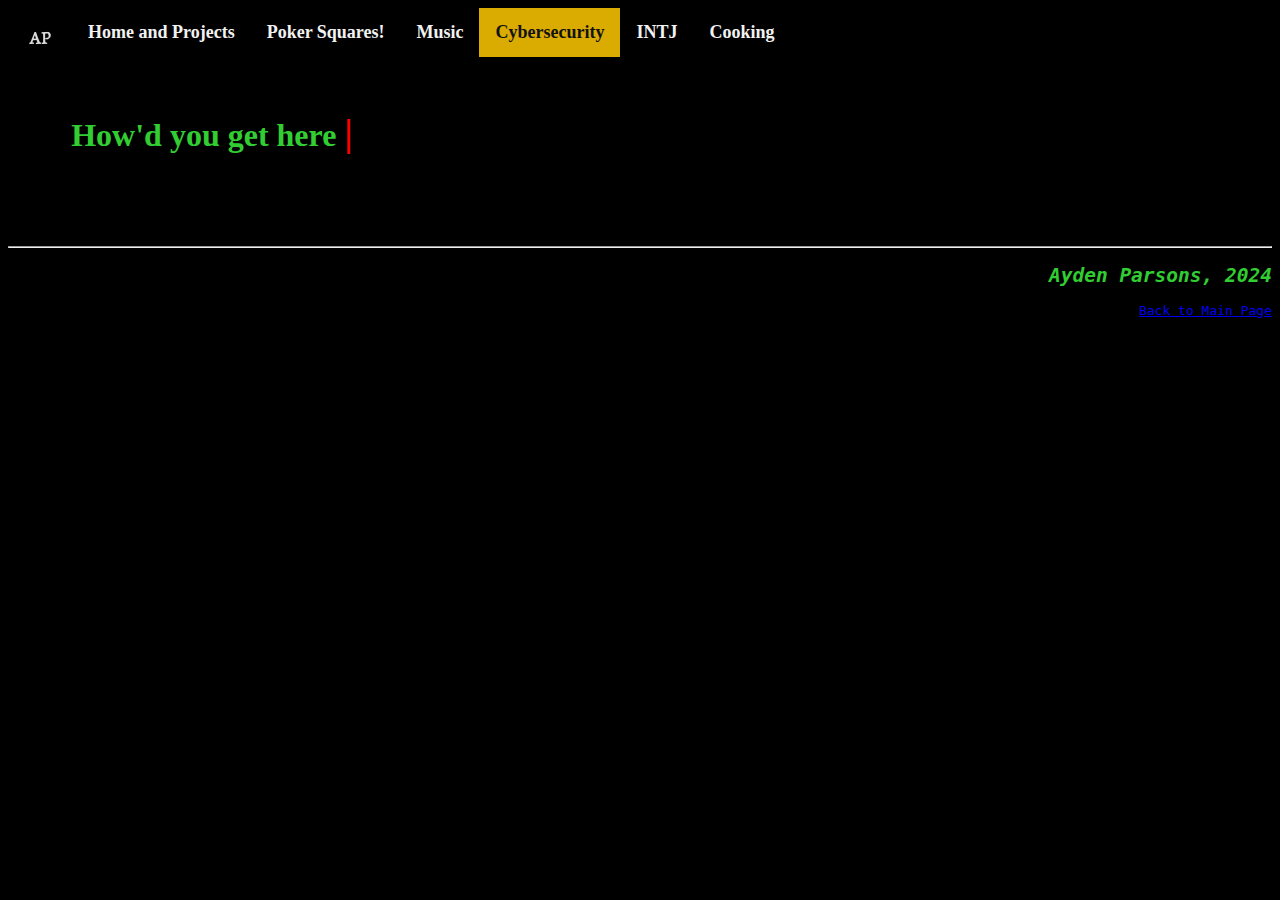
<file: template_file.html>
<!DOCTYPE html>
<html>

<head>
  <meta charset="utf-8">
  <meta name="viewport" content="width=device-width">
  <title>Ayden Parsons</title>
  <link href="style.css" rel="stylesheet" type="text/css" />
  <link rel="icon" href="picture_files/favicon-32x32.png">
  <!--adds a favicon-->
</head>


<body>
  <div class="topnav" style="font-weight:600;">
    <a href="index.html"><img src="picture_files/favicon-32x32.png"></a>
    <a href="index.html">Home and Projects</a>
    <a href="cards.html">Poker Squares!</a>
    <a href="music.html">Music</a>
    <a class="active" href="cyber.html">Cybersecurity</a>
    <a href="intj.html">INTJ</a>
    <a href="cooking.html">Cooking</a>
  </div>
  <br>

  <!-- Main Content -->
  <div style="padding:5%">
    <h1>
      <!--Typed Title-->
      <span id="typed"></span>
      <p id="cursor" style="display:inline;font-size:larger">|</p>
    </h1>



  </div>
  <!------------------>

  <footer style="font-family:monospace;text-align:right">
    <hr>
    <h2><i>Ayden Parsons, 2024</i></h2>
    <a href="index.html">Back to Main Page</a>
    <br><br>
  </footer>
</body>


</html>


<script>
  var i = 0;
  var txt = 'How\'d you get here? :)';
  var speed = 40;

  function typeWriter() {
    if (i < txt.length) {
      document.getElementById("typed").innerHTML += (txt.charAt(i) + "");
      i++;
      setTimeout(typeWriter, speed);
    }
  }
  typeWriter();
</script>
</file>
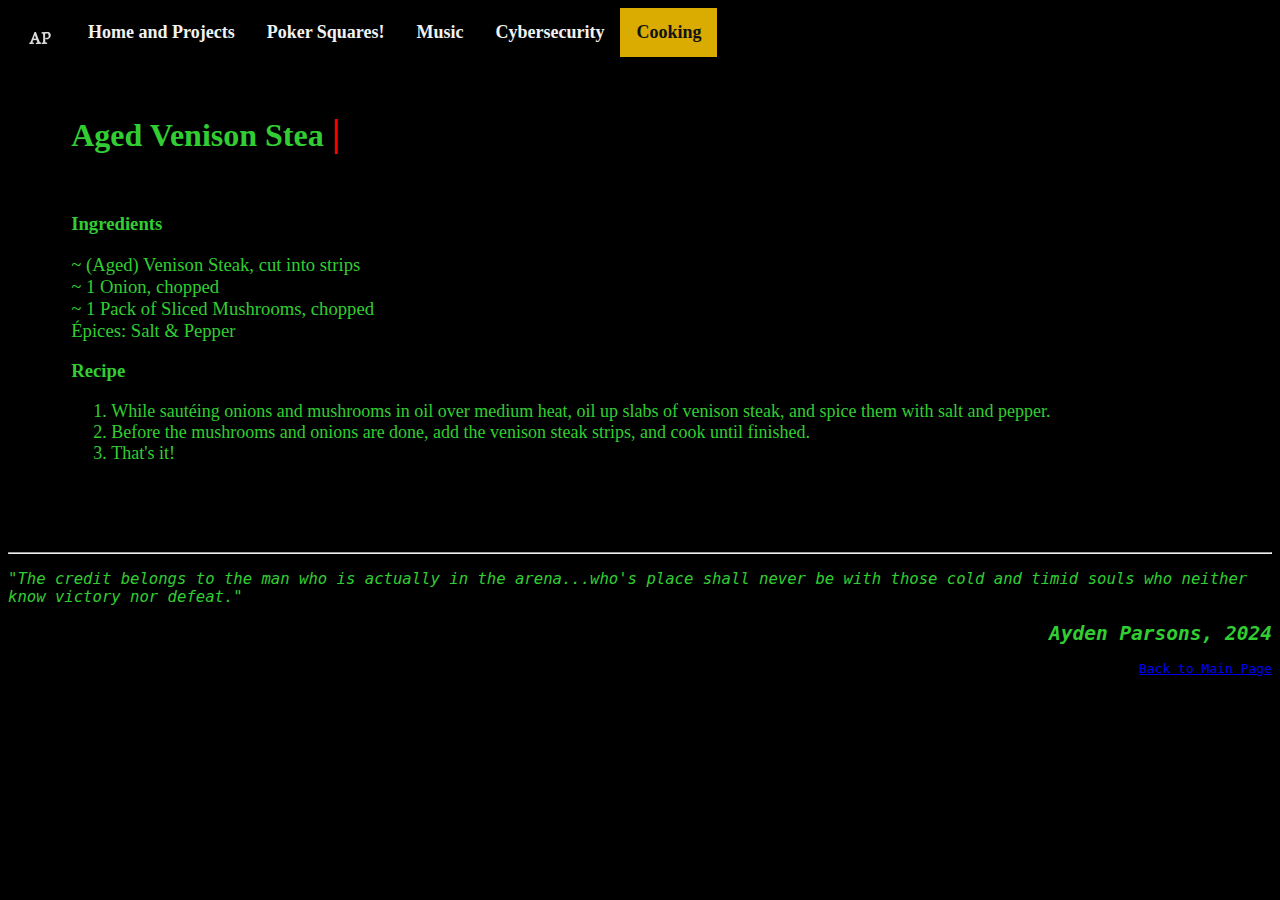
<file: recipe_files/aged_venison.html>
<!DOCTYPE html>
<html class="recipe_page">

<head>
  <meta charset="utf-8">
  <meta name="viewport" content="width=device-width">
  <title>Ayden Parsons</title>
  <link href="../style.css" rel="stylesheet" type="text/css" />
  <!--NEEDS TO BE ../style.css or favicon to work-->
  <link rel="icon" href="../picture_files/favicon-32x32.png">
  <!--adds a favicon-->
</head>


<body>
  <div class="topnav" style="font-weight:600;">
    <a href="../index.html"><img src="../picture_files/favicon-32x32.png"></a>
    <a href="../index.html">Home and Projects</a>
    <a href="../cards.html">Poker Squares!</a>
    <a href="../music.html">Music</a>
    <a href="../cyber.html">Cybersecurity</a>
    <a class="active" href="../cooking.html">Cooking</a>
  </div>
  <br>

  <!-- Main Content -->
  <div style="padding:5%">
    <h1>
      <!--Typed Title-->
      <span id="typed"></span>
      <p id="cursor" style="display:inline;font-size:larger">|</p>
    </h1>

    <br>
    <h3>Ingredients</h3>
    <p>
      ~ (Aged) Venison Steak, cut into strips<br>
      ~ 1 Onion, chopped<br>
      ~ 1 Pack of Sliced Mushrooms, chopped<br>
      Épices: Salt & Pepper
    </p>

    <h3>Recipe</h3>
    <p>
    <ol style="font-size:18px;">
      <li>While sautéing onions and mushrooms in oil over medium heat, oil up slabs of venison steak, and spice them
        with salt
        and pepper.</li>
      <li>Before the mushrooms and onions are done, add the venison steak strips, and cook until finished.</li>
      <li>That's it!</li>
    </ol>
    </p>


  </div>
  <!------------------>

  <footer style="font-family:monospace;text-align:right">
    <hr>
    <p style="text-align:left;font-size:120%"><i>"The credit belongs to the man who is actually in the arena...who's
        place shall never be
        with those cold and timid souls who neither know victory nor defeat."</i></p>
    <h2><i>Ayden Parsons, 2024</i></h2>
    <a href="../index.html">Back to Main Page</a>
    <br><br>
  </footer>


</html>


<script>
  var i = 0;
  var txt = 'Aged Venison Steak, Sautéed in Mushrooms and Onions';
  var speed = 40;

  function typeWriter() {
    if (i < txt.length) {
      document.getElementById("typed").innerHTML += (txt.charAt(i) + "");
      i++;
      setTimeout(typeWriter, speed);
    }
  }
  typeWriter();
</script>
</file>
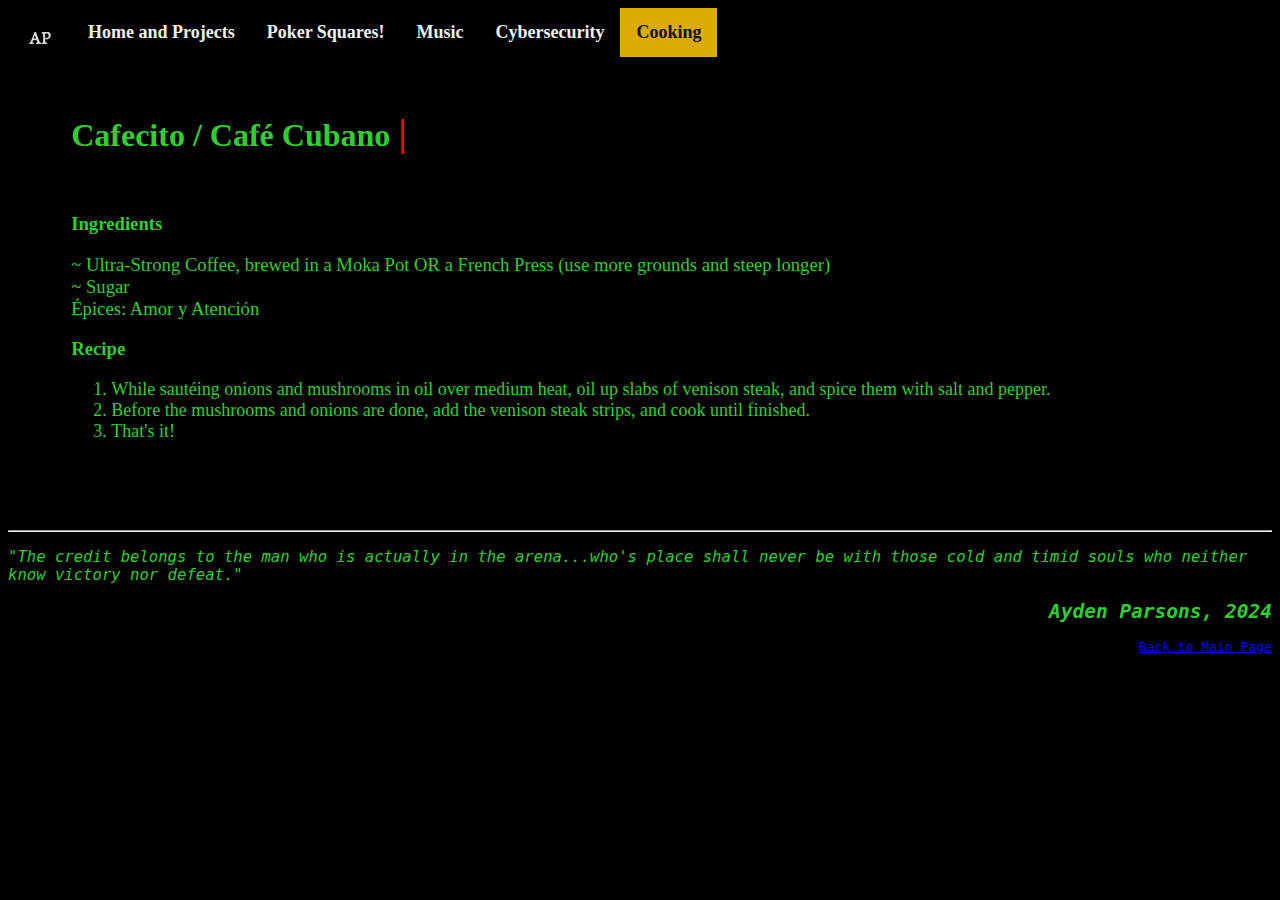
<file: recipe_files/cafecito.html>
<!DOCTYPE html>
<html class="recipe_page">

<head>
  <meta charset="utf-8">
  <meta name="viewport" content="width=device-width">
  <title>Ayden Parsons</title>
  <link href="../style.css" rel="stylesheet" type="text/css" />
  <!--NEEDS TO BE ../style.css or favicon to work-->
  <link rel="icon" href="../picture_files/favicon-32x32.png">
  <!--adds a favicon-->
</head>


<body>
  <div class="topnav" style="font-weight:600;">
    <a href="../index.html"><img src="../picture_files/favicon-32x32.png"></a>
    <a href="../index.html">Home and Projects</a>
    <a href="../cards.html">Poker Squares!</a>
    <a href="../music.html">Music</a>
    <a href="../cyber.html">Cybersecurity</a>
    <a class="active" href="../cooking.html">Cooking</a>
  </div>
  <br>

  <!-- Main Content -->
  <div style="padding:5%">
    <h1>
      <!--Typed Title-->
      <span id="typed"></span>
      <p id="cursor" style="display:inline;font-size:larger">|</p>
    </h1>

    <br>
    <h3>Ingredients</h3>
    <p>
      ~ Ultra-Strong Coffee, brewed in a Moka Pot OR a French Press (use more grounds and steep longer)<br>
      ~ Sugar<br>
      Épices: Amor y Atención
    </p>

    <h3>Recipe</h3>
    <p>
    <ol style="font-size:18px;">
      <li>While sautéing onions and mushrooms in oil over medium heat, oil up slabs of venison steak, and spice them
        with salt
        and pepper.</li>
      <li>Before the mushrooms and onions are done, add the venison steak strips, and cook until finished.</li>
      <li>That's it!</li>
    </ol>
    </p>


  </div>
  <!------------------>

  <footer style="font-family:monospace;text-align:right">
    <hr>
    <p style="text-align:left;font-size:120%"><i>"The credit belongs to the man who is actually in the arena...who's
        place shall never be
        with those cold and timid souls who neither know victory nor defeat."</i></p>
    <h2><i>Ayden Parsons, 2024</i></h2>
    <a href="../index.html">Back to Main Page</a>
    <br><br>
  </footer>


</html>


<script>
  var i = 0;
  var txt = 'Cafecito / Café Cubano (Cuban Espresso)';
  var speed = 30;

  function typeWriter() {
    if (i < txt.length) {
      document.getElementById("typed").innerHTML += (txt.charAt(i) + "");
      i++;
      setTimeout(typeWriter, speed);
    }
  }
  typeWriter();
</script>
</file>
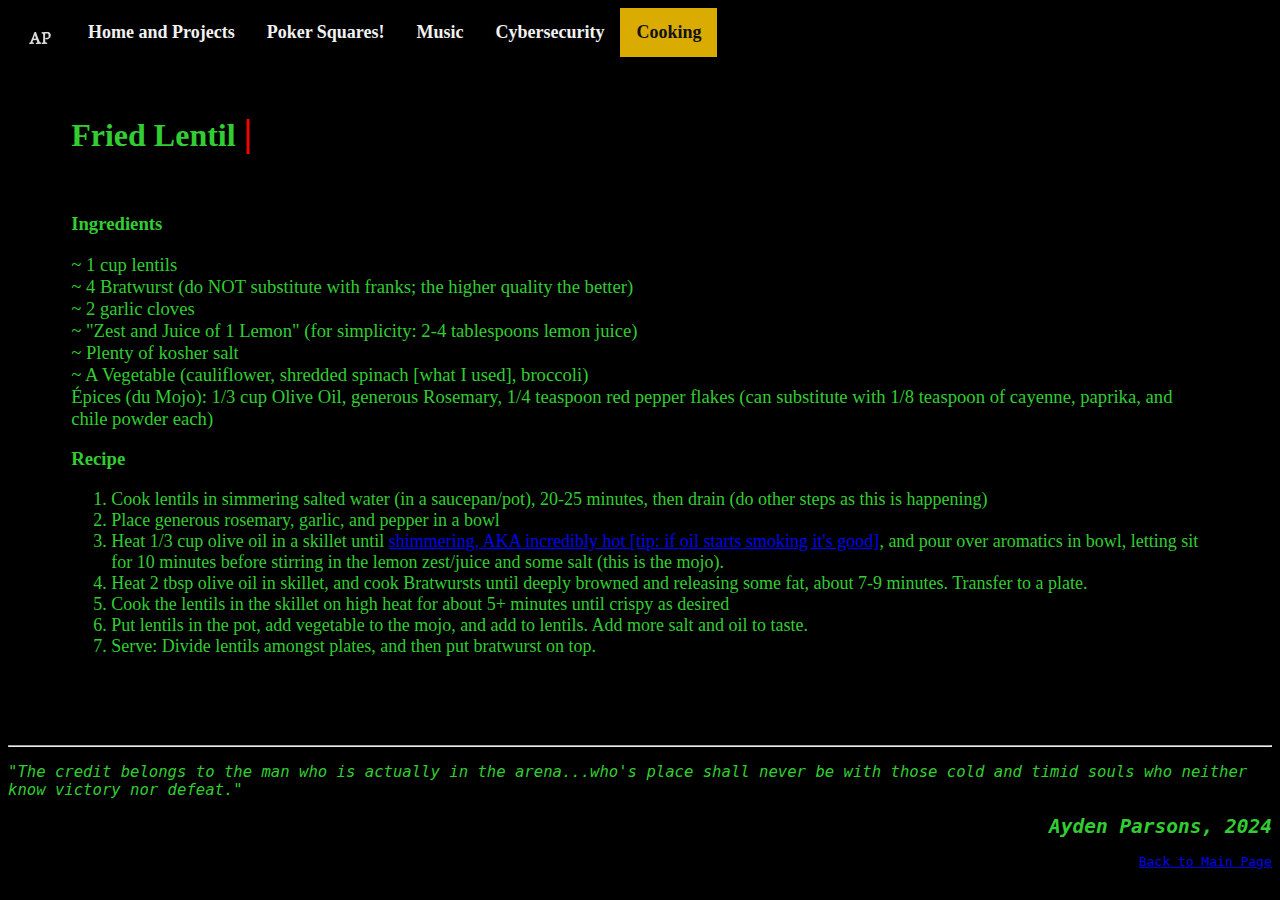
<file: recipe_files/lentil-bratwurst.html>
<!DOCTYPE html>
<html class="recipe_page">

<head>
  <meta charset="utf-8">
  <meta name="viewport" content="width=device-width">
  <title>Ayden Parsons</title>
  <link href="../style.css" rel="stylesheet" type="text/css" />
  <!--NEEDS TO BE ../style.css or favicon to work-->
  <link rel="icon" href="../picture_files/favicon-32x32.png">
  <!--adds a favicon-->
</head>


<body>
  <div class="topnav" style="font-weight:600;">
    <a href="../index.html"><img src="../picture_files/favicon-32x32.png"></a>
    <a href="../index.html">Home and Projects</a>
    <a href="../cards.html">Poker Squares!</a>
    <a href="../music.html">Music</a>
    <a href="../cyber.html">Cybersecurity</a>
    <a class="active" href="../cooking.html">Cooking</a>
  </div>
  <br>

  <!-- Main Content -->
  <div style="padding:5%">
    <h1>
      <!--Typed Title-->
      <span id="typed"></span>
      <p id="cursor" style="display:inline;font-size:larger">|</p>
    </h1>

    <br>
    <h3>Ingredients</h3>
    <p>
      ~ 1 cup lentils <br>
      ~ 4 Bratwurst (do NOT substitute with franks; the higher quality the better) <br>
      ~ 2 garlic cloves <br>
      ~ "Zest and Juice of 1 Lemon" (for simplicity: 2-4 tablespoons lemon juice) <br>
      ~ Plenty of kosher salt <br>
      ~ A Vegetable (cauliflower, shredded spinach [what I used], broccoli)<br>
      Épices (du Mojo): 1/3 cup Olive Oil, generous Rosemary, 1/4 teaspoon red pepper flakes (can substitute with 1/8
      teaspoon of cayenne, paprika, and chile powder each)
    </p>

    <h3>Recipe</h3>
    <p>
    <ol style="font-size:18px;">
      <li>Cook lentils in simmering salted water (in a saucepan/pot), 20-25 minutes, then drain (do other steps as this
        is happening)</li>
      <li>Place generous rosemary, garlic, and pepper in a bowl</li>
      <li>Heat 1/3 cup olive oil in a skillet until <a
          href="https://www.reddit.com/r/AskCulinary/comments/dzz12c/newb_what_does_shimmering_mean_in_regards_to/">shimmering,
          AKA incredibly hot [tip: if oil starts smoking it's good]</a>, and pour over aromatics in bowl, letting sit
        for 10 minutes before stirring in the lemon zest/juice and some salt (this is the mojo).</li>
      <li>Heat 2 tbsp olive oil in skillet, and cook Bratwursts until deeply browned and releasing some fat, about 7-9
        minutes. Transfer to a plate.</li>
      <li>Cook the lentils in the skillet on high heat for about 5+ minutes until crispy as desired</li>
      <li>Put lentils in the pot, add vegetable to the mojo, and add to lentils. Add more salt and oil to taste.</li>
      <li>Serve: Divide lentils amongst plates, and then put bratwurst on top.</li>
    </ol>
    </p>


  </div>
  <!------------------>

  <footer style="font-family:monospace;text-align:right">
    <hr>
    <p style="text-align:left;font-size:120%"><i>"The credit belongs to the man who is actually in the arena...who's
        place shall never be
        with those cold and timid souls who neither know victory nor defeat."</i></p>
    <h2><i>Ayden Parsons, 2024</i></h2>
    <a href="../index.html">Back to Main Page</a>
    <br><br>
  </footer>


</html>


<script>
  var i = 0;
  var txt = 'Fried Lentils and Bratwurst, in Mojo';
  var speed = 60;

  function typeWriter() {
    if (i < txt.length) {
      document.getElementById("typed").innerHTML += (txt.charAt(i) + "");
      i++;
      setTimeout(typeWriter, speed);
    }
  }
  typeWriter();
</script>
</file>
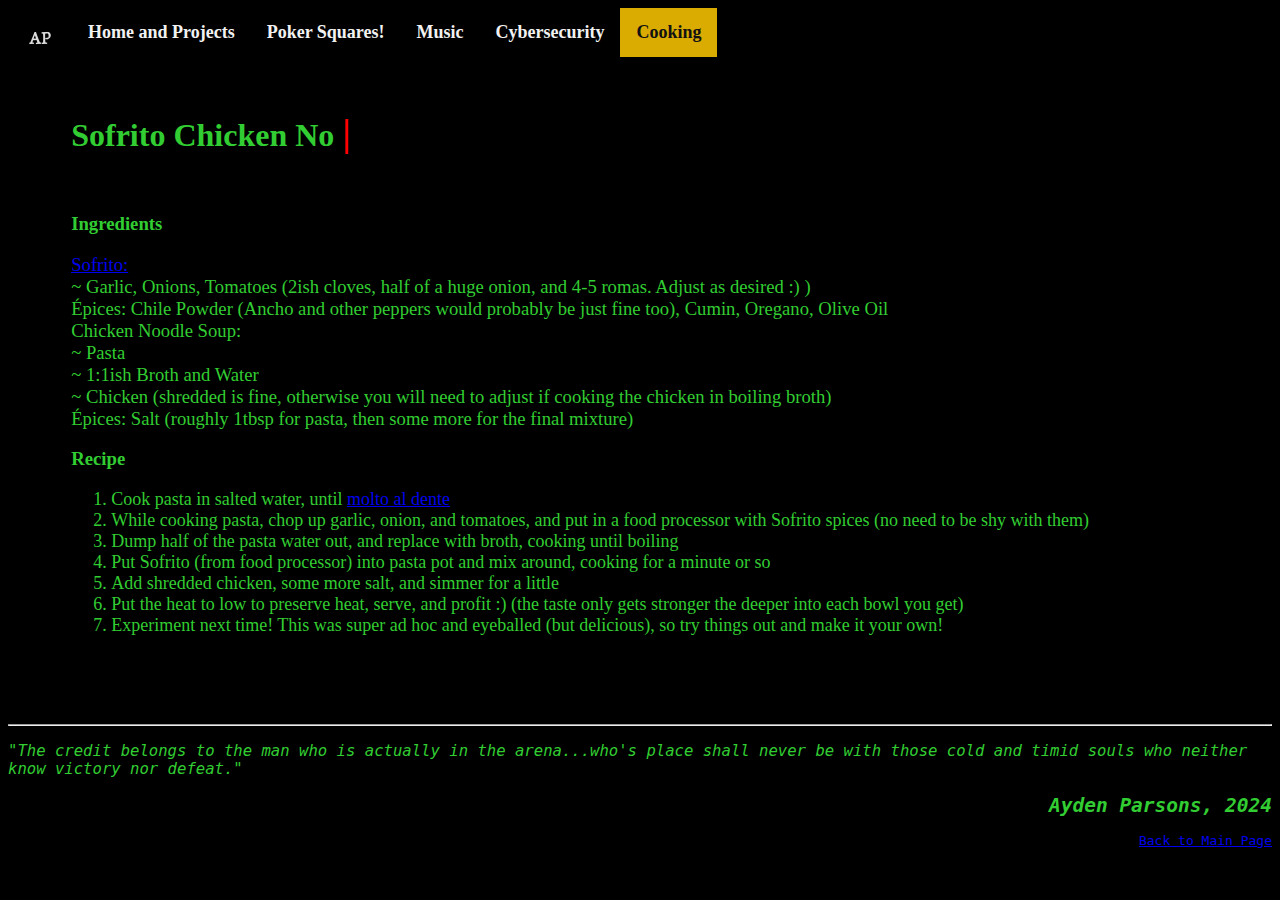
<file: recipe_files/sofrito-chicken-soup.html>
<!DOCTYPE html>
<html class="recipe_page">

<head>
  <meta charset="utf-8">
  <meta name="viewport" content="width=device-width">
  <title>Ayden Parsons</title>
  <link href="../style.css" rel="stylesheet" type="text/css" />
  <!--NEEDS TO BE ../style.css or favicon to work-->
  <link rel="icon" href="../picture_files/favicon-32x32.png">
  <!--adds a favicon-->
</head>


<body>
  <div class="topnav" style="font-weight:600;">
    <a href="../index.html"><img src="../picture_files/favicon-32x32.png"></a>
    <a href="../index.html">Home and Projects</a>
    <a href="../cards.html">Poker Squares!</a>
    <a href="../music.html">Music</a>
    <a href="../cyber.html">Cybersecurity</a>
    <a class="active" href="../cooking.html">Cooking</a>
  </div>
  <br>

  <!-- Main Content -->
  <div style="padding:5%">
    <h1>
      <!--Typed Title-->
      <span id="typed"></span>
      <p id="cursor" style="display:inline;font-size:larger">|</p>
    </h1>

    <br>
    <h3>Ingredients</h3>
    <p>
      <a href="https://en.wikipedia.org/wiki/Sofrito">Sofrito:</a><br>
      ~ Garlic, Onions, Tomatoes (2ish cloves, half of a huge onion, and 4-5 romas. Adjust as desired :) )<br>
      Épices: Chile Powder (Ancho and other peppers would probably be just fine too), Cumin, Oregano, Olive Oil<br>
      Chicken Noodle Soup:<br>
      ~ Pasta<br>
      ~ 1:1ish Broth and Water<br>
      ~ Chicken (shredded is fine, otherwise you will need to adjust if cooking the chicken in boiling broth)<br>
      Épices: Salt (roughly 1tbsp for pasta, then some more for the final mixture)
    </p>

    <h3>Recipe</h3>
    <p>
    <ol style="font-size:18px;">
      <li>Cook pasta in salted water, until <a href="https://en.wikipedia.org/wiki/Al_dente">molto al dente</a></li>
      <li>While cooking pasta, chop up garlic, onion, and tomatoes, and put in a food processor with Sofrito spices (no
        need to be shy with them)</li>
      <li>Dump half of the pasta water out, and replace with broth, cooking until boiling</li>
      <li>Put Sofrito (from food processor) into pasta pot and mix around, cooking for a minute or so</li>
      <li>Add shredded chicken, some more salt, and simmer for a little</li>
      <li>Put the heat to low to preserve heat, serve, and profit :) (the taste only gets stronger the deeper into each
        bowl you get)</li>
      <li>Experiment next time! This was super ad hoc and eyeballed (but delicious), so try things out and make it your
        own!</li>
    </ol>
    </p>


  </div>
  <!------------------>

  <footer style="font-family:monospace;text-align:right">
    <hr>
    <p style="text-align:left;font-size:120%"><i>"The credit belongs to the man who is actually in the arena...who's
        place shall never be
        with those cold and timid souls who neither know victory nor defeat."</i></p>
    <h2><i>Ayden Parsons, 2024</i></h2>
    <a href="../index.html">Back to Main Page</a>
    <br><br>
  </footer>


</html>


<script>
  var i = 0;
  var txt = 'Sofrito Chicken Noodle Soup';
  var speed = 40;

  function typeWriter() {
    if (i < txt.length) {
      document.getElementById("typed").innerHTML += (txt.charAt(i) + "");
      i++;
      setTimeout(typeWriter, speed);
    }
  }
  typeWriter();
</script>
</file>
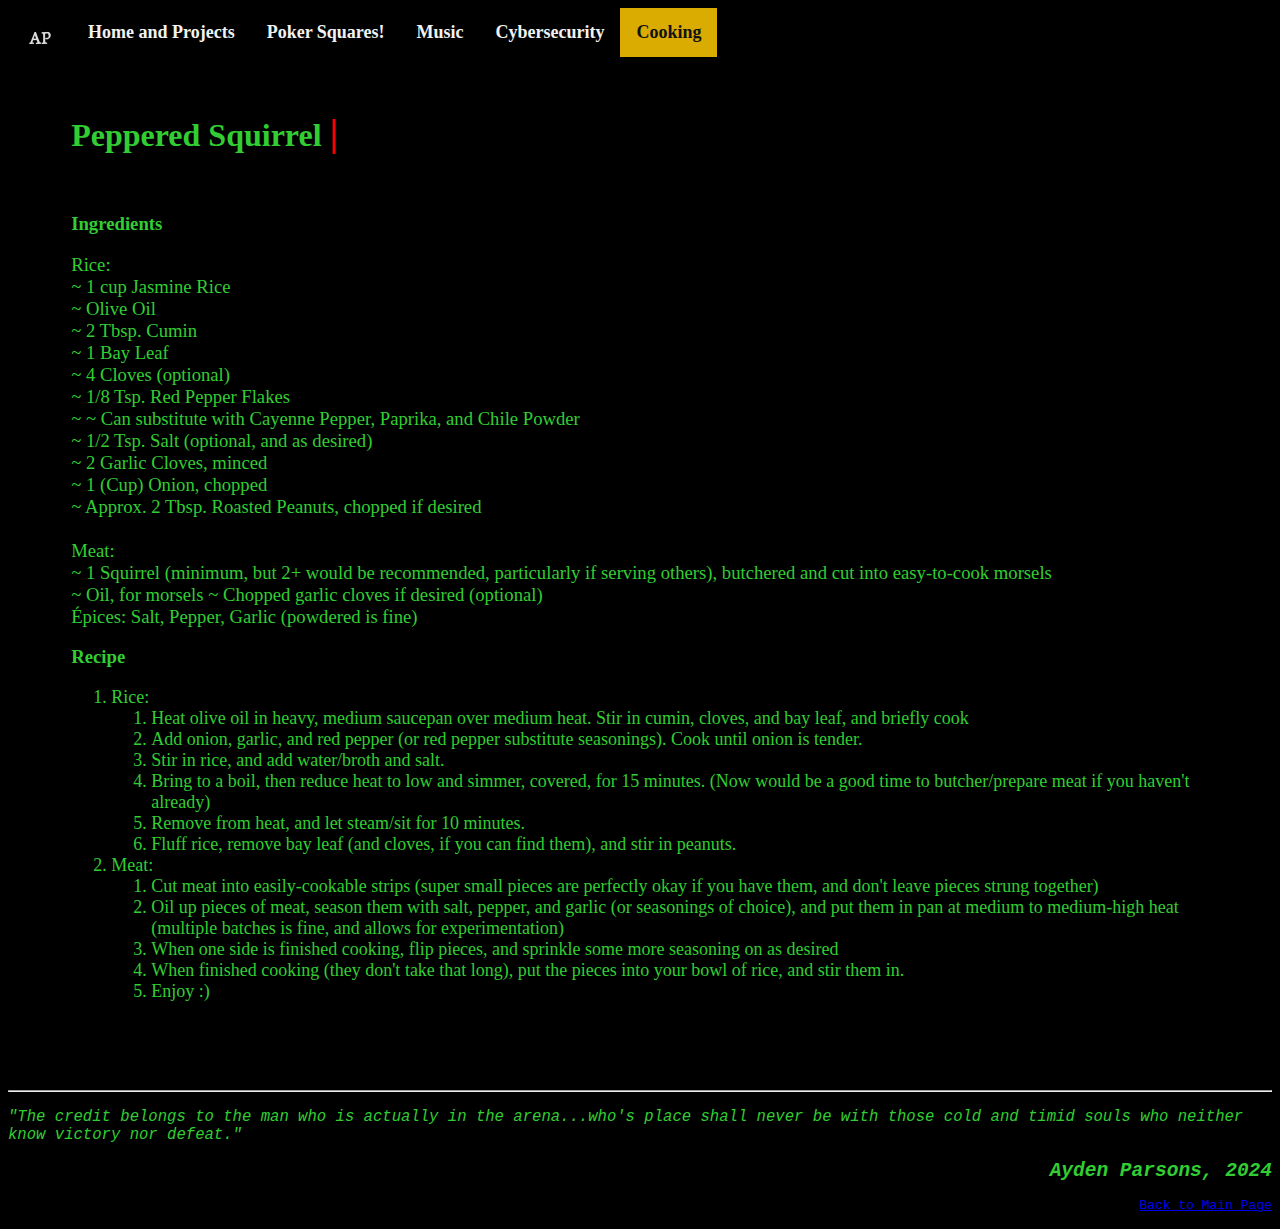
<file: recipe_files/squirrel_and_rice.html>
<!DOCTYPE html>
<html class="recipe_page">

<head>
  <meta charset="utf-8">
  <meta name="viewport" content="width=device-width">
  <title>Ayden Parsons</title>
  <link href="../style.css" rel="stylesheet" type="text/css" />
  <!--NEEDS TO BE ../style.css or favicon to work-->
  <link rel="icon" href="../picture_files/favicon-32x32.png">
  <!--adds a favicon-->
</head>


<body>
  <div class="topnav" style="font-weight:600;">
    <a href="../index.html"><img src="../picture_files/favicon-32x32.png"></a>
    <a href="../index.html">Home and Projects</a>
    <a href="../cards.html">Poker Squares!</a>
    <a href="../music.html">Music</a>
    <a href="../cyber.html">Cybersecurity</a>
    <a class="active" href="../cooking.html">Cooking</a>
  </div>
  <br>

  <!-- Main Content -->
  <div style="padding:5%">
    <h1>
      <!--Typed Title-->
      <span id="typed"></span>
      <p id="cursor" style="display:inline;font-size:larger">|</p>
    </h1>

    <br>
    <h3>Ingredients</h3>
    <p>
      Rice:<br>
      ~ 1 cup Jasmine Rice<br>
      ~ Olive Oil<br>
      ~ 2 Tbsp. Cumin<br>
      ~ 1 Bay Leaf<br>
      ~ 4 Cloves (optional)<br>
      ~ 1/8 Tsp. Red Pepper Flakes<br>
      ~ ~ Can substitute with Cayenne Pepper, Paprika, and Chile Powder<br>
      ~ 1/2 Tsp. Salt (optional, and as desired)<br>
      ~ 2 Garlic Cloves, minced<br>
      ~ 1 (Cup) Onion, chopped<br>
      ~ Approx. 2 Tbsp. Roasted Peanuts, chopped if desired<br>
      <br>
      Meat:<br>
      ~ 1 Squirrel (minimum, but 2+ would be recommended, particularly if serving others), butchered and cut into
      easy-to-cook morsels<br>
      ~ Oil, for morsels
      ~ Chopped garlic cloves if desired (optional)<br>
      Épices: Salt, Pepper, Garlic (powdered is fine)
    </p>

    <h3>Recipe</h3>
    <p>
    <ol style="font-size:18px;">
      <li>Rice:</li>
      <ol>
        <li>Heat olive oil in heavy, medium saucepan over medium heat. Stir in cumin, cloves, and bay leaf, and briefly
          cook</li>
        <li>Add onion, garlic, and red pepper (or red pepper substitute seasonings). Cook until onion is tender.</li>
        <li>Stir in rice, and add water/broth and salt.</li>
        <li>Bring to a boil, then reduce heat to low and simmer, covered, for 15 minutes. (Now would be a good time to
          butcher/prepare meat if you haven't already)</li>
        <li>Remove from heat, and let steam/sit for 10 minutes.</li>
        <li>Fluff rice, remove bay leaf (and cloves, if you can find them), and stir in peanuts.</li>
      </ol>
      <li>Meat:</li>
      <ol>
        <li>Cut meat into easily-cookable strips (super small pieces are perfectly okay if you have them, and don't
          leave pieces strung together)</li>
        <li>Oil up pieces of meat, season them with salt, pepper, and garlic (or seasonings of choice), and put them in
          pan at medium to medium-high heat (multiple batches is fine, and allows for experimentation)</li>
        <li>When one side is finished cooking, flip pieces, and sprinkle some more seasoning on as desired</li>
        <li>When finished cooking (they don't take that long), put the pieces into your bowl of rice, and stir them in.
        </li>
        <li>Enjoy :)</li>
      </ol>
    </ol>
    </p>


  </div>
  <!------------------>

  <footer style="font-family:monospace;text-align:right">
    <hr>
    <p style="text-align:left;font-size:120%"><i>"The credit belongs to the man who is actually in the arena...who's
        place shall never be
        with those cold and timid souls who neither know victory nor defeat."</i></p>
    <h2><i>Ayden Parsons, 2024</i></h2>
    <a href="../index.html">Back to Main Page</a>
    <br><br>
  </footer>


</html>


<script>
  var i = 0;
  var txt = 'Peppered Squirrel Meat in Spiced Peanut Rice';
  var speed = 40;

  function typeWriter() {
    if (i < txt.length) {
      document.getElementById("typed").innerHTML += (txt.charAt(i) + "");
      i++;
      setTimeout(typeWriter, speed);
    }
  }
  typeWriter();
</script>
</file>
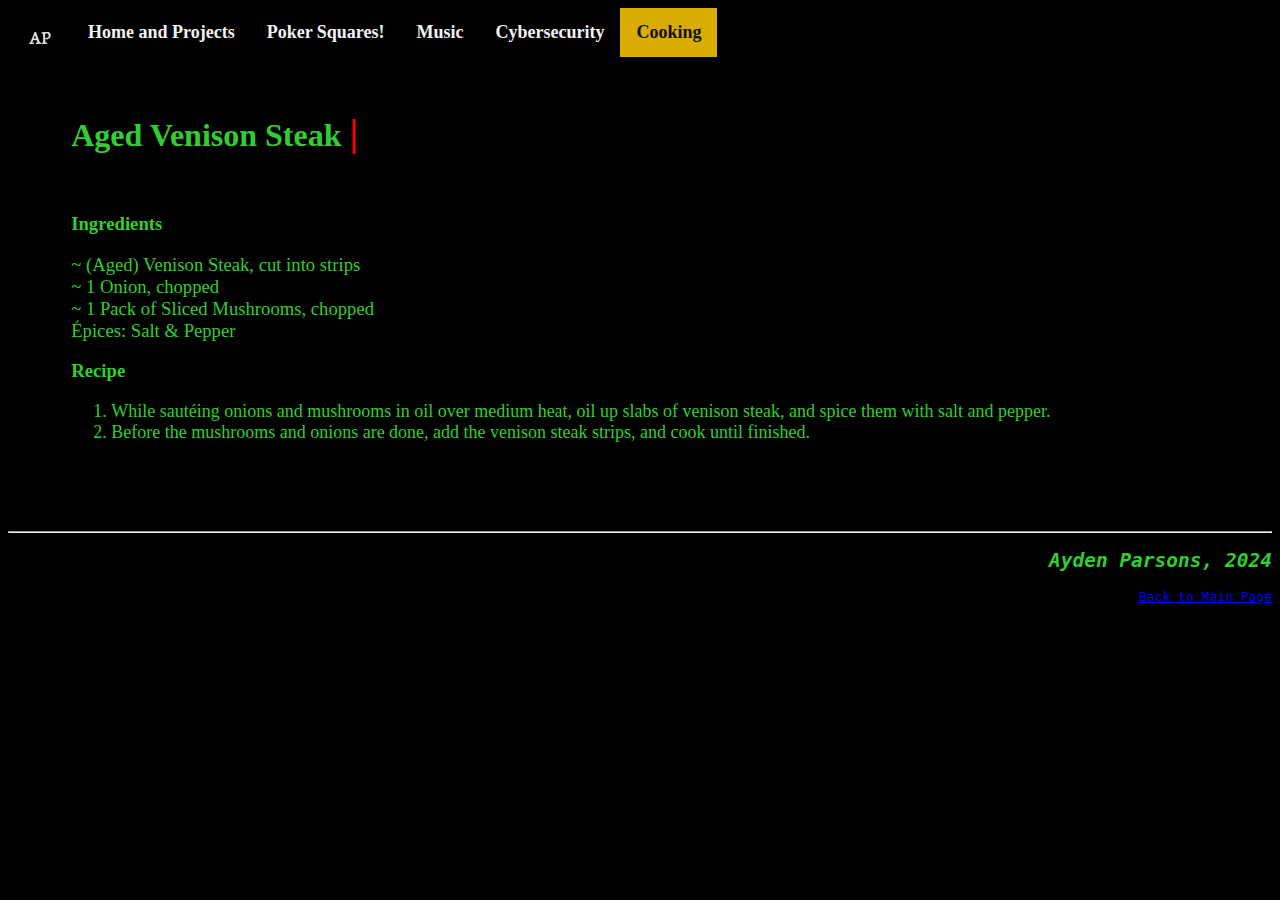
<file: recipe_files/template_recipe.html>
<!DOCTYPE html>
<html class="recipe_page">

<head>
  <meta charset="utf-8">
  <meta name="viewport" content="width=device-width">
  <title>Ayden Parsons</title>
  <link href="../style.css" rel="stylesheet" type="text/css" />
  <!--NEEDS TO BE ../style.css or favicon to work-->
  <link rel="icon" href="../picture_files/favicon-32x32.png">
  <!--adds a favicon-->
</head>


<body>
  <div class="topnav" style="font-weight:600;">
    <a href="../index.html"><img src="../picture_files/favicon-32x32.png"></a>
    <a href="../index.html">Home and Projects</a>
    <a href="../cards.html">Poker Squares!</a>
    <a href="../music.html">Music</a>
    <a href="../cyber.html">Cybersecurity</a>
    <a class="active" href="../cooking.html">Cooking</a>
  </div>
  <br>

  <!-- Main Content -->
  <div style="padding:5%">
    <h1>
      <!--Typed Title-->
      <span id="typed"></span>
      <p id="cursor" style="display:inline;font-size:larger">|</p>
    </h1>

    <br>
    <h3>Ingredients</h3>
    <p>
      ~ (Aged) Venison Steak, cut into strips<br>
      ~ 1 Onion, chopped<br>
      ~ 1 Pack of Sliced Mushrooms, chopped<br>
      Épices: Salt & Pepper
    </p>

    <h3>Recipe</h3>
    <p>
    <ol style="font-size:18px;">
      <li>While sautéing onions and mushrooms in oil over medium heat, oil up slabs of venison steak, and spice them
        with salt
        and pepper.</li>
      <li>Before the mushrooms and onions are done, add the venison steak strips, and cook until finished.</li>
    </ol>
    </p>


  </div>
  <!------------------>

  <footer style="font-family:monospace;text-align:right">
    <hr>
    <h2><i>Ayden Parsons, 2024</i></h2>
    <a href="../index.html">Back to Main Page</a>
    <br><br>
  </footer>
</body>


</html>


<script>
  var i = 0;
  var txt = 'Aged Venison Steak, Sautéed in Mushrooms and Onions';
  var speed = 40;

  function typeWriter() {
    if (i < txt.length) {
      document.getElementById("typed").innerHTML += (txt.charAt(i) + "");
      i++;
      setTimeout(typeWriter, speed);
    }
  }
  typeWriter();
</script>
</file>
<file: style.css>
html {
  height: 100%;
  width: 100%;
  cursor: url('picture_files/pirate.cur'), auto
}

a:hover {
  cursor: url('/picture_files/pointing_glove.cur'), auto
}

body {
  padding: 0%;
  background-color: black;
  color: limegreen;
}

p {
  font-size: 14pt;
}

#project-list-item {
  font-size: 30px;
}

#project-list-item:visited {
  color: #b400b4;
}

#project-list-item:hover {
  animation: project-list-item-animation 1s ease infinite;
}

#project-list-item:active {
  color: red;
}

@keyframes project-list-item-animation {
  50% {
    opacity: .75;
  }
}

/*
#project-list-item:hover {
  cursor: url('pirate.cur'),auto;
} */

.cardInput {
  font-family: monospace;
  font-weight: bold;
  color: red;
  background-color: black;
}

/*
#typed {
  font-size: 120%;
} */

#Title {
  font-family: sans-serif;
  font-size: 130%;
  text-align: center;
}

#cursor {
  font-weight: 900;
  color: #ff0000;
  animation: cursor_blink .75s step-end infinite;
}

@keyframes cursor_blink {
  50% {
    opacity: 0;
  }
}
}

/*** START NAVIGATION ***/
/* Top Navigation */
.topnav {
  overflow: hidden;
  background-color: #333;
}

.topnav a {
  float: left;
  color: #f2f2f2;
  text-align: center;
  padding: 14px 16px;
  text-decoration: none;
  font-size: 18px;
}

.topnav a:hover {
  background-color: #ddd;
  color: black;
}

.topnav a.active {
  background-color: #daab01;
  color: #121212;
}

/* sub Navigation */
.subnav {
  overflow: hidden;
  background-color: #333;
}

.subnav a {
  float: left;
  color: #f2f2f2;
  text-align: center;
  padding: 14px 16px;
  text-decoration: none;
  font-size: 18px;
}

.subnav a:hover {
  background-color: #ddd;
  color: black;
}

.subnav a.active {
  background-color: #daab01;
  color: #121212;
}

/** End Navigation Styling **/

/* cooking.html */
a.recipe_link:link {
  color: hotpink
}

a.recipe_link:visited {
  color: red
}

a.recipe_link:hover {
  color: #d26577
}

/* end cooking.html */

/* music.html */
#jazz_links {
  font-size: 18pt;
  /* should make it so that each specific section shoots out hacker, jazz, etc. icons based on the playlist group */
}

#jazz_links:hover {
  animation: project-list-item-animation 1s ease infinite;
}

#music_links {
  font-size: 18pt;
  margin: auto;
  border-radius: 25px;
  border: 2px solid #ffffff;
  padding: 20px;
  width: auto;
  height: auto;
}

#music_links:visited {
  color: #b400b4;
}

#music_links:hover {
  color: #e8a6a6;
  animation: music_links_animation 6s ease infinite;
}

#music_links:active {
  color: red;
}



@keyframes music_links_animation {
  0% {
    background-color: #280000;
  }

  25% {
    background-color: #1e1e00;
  }

  50% {
    background-color: #000064;
  }

  75% {
    background-color: #002800;
  }

  100% {
    background-color: #280000;
  }
}

/* end music.html styling */

#project-list-item:visited {
  color: #b400b4;
}

#project-list-item:hover {
  animation: project-list-item-animation 1s ease infinite;
}

#project-list-item:active {
  color: red;
}

@keyframes project-list-item-animation {
  50% {
    opacity: .75;
  }
}

/* cyber.html */
.blog_post {
  background-color: #a2771a;
  font-family: 'Courier New', Courier, monospace;
  font-weight: bold;
  color: #5c0000;
  border-style: groove;
  border-color: #40006b;
  border-width: 4px;
}
</file>
